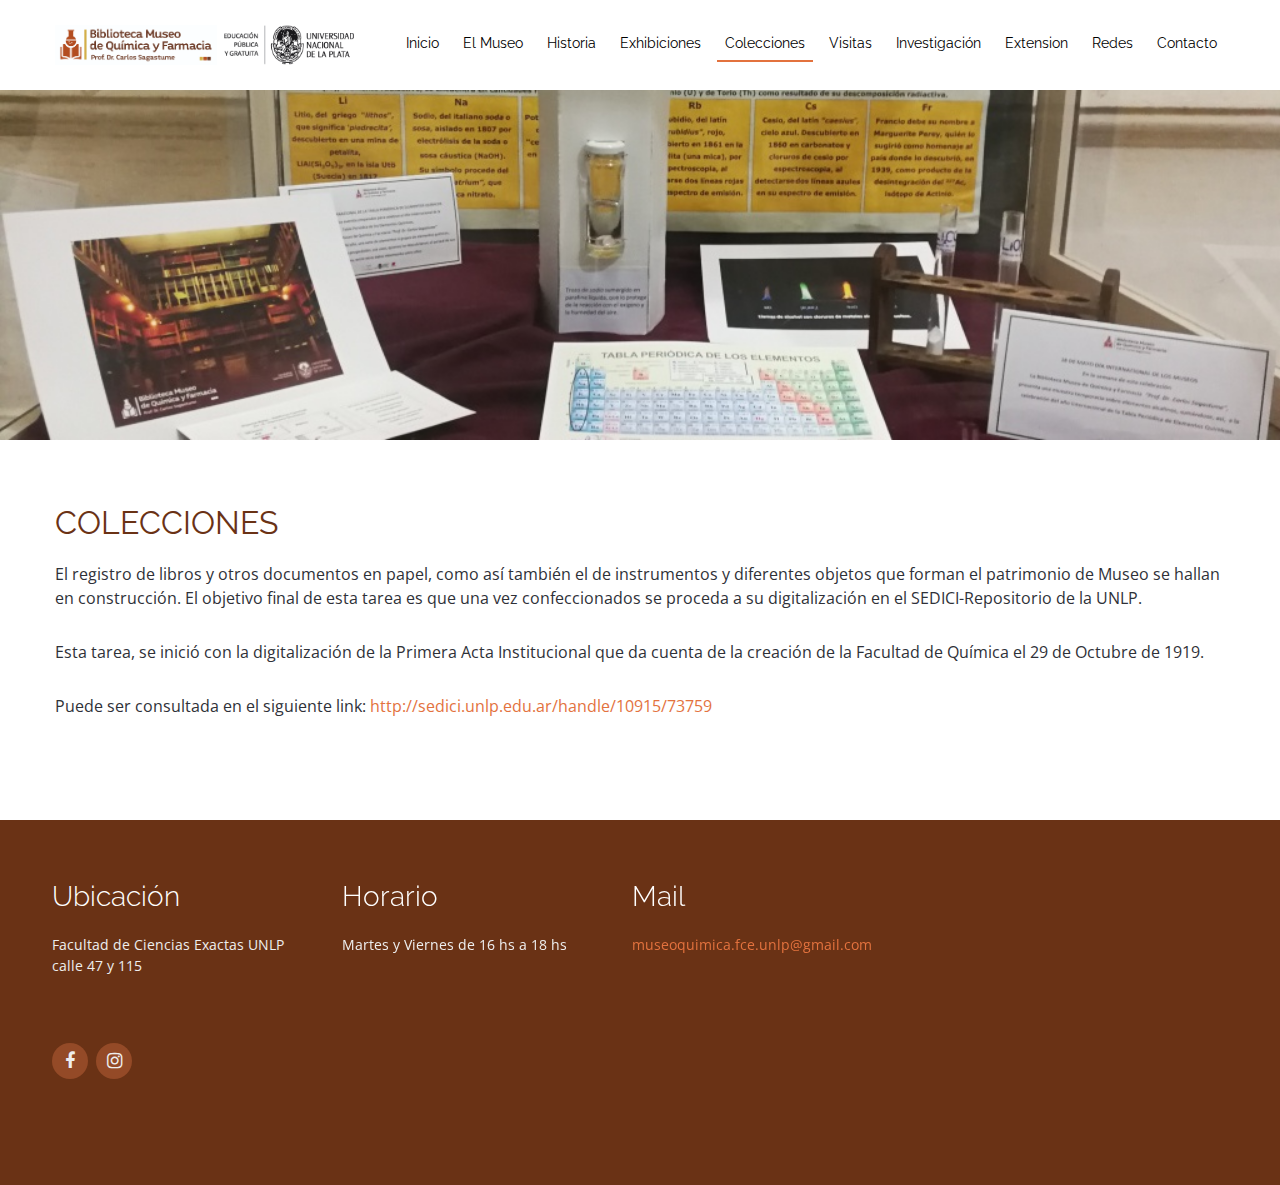
<file: colecciones.html>
<!DOCTYPE html>
<html lang="en">

<head>
  <meta charset="utf-8">
  <title>Museo</title>
  <meta content="width=device-width, initial-scale=1.0" name="viewport">
  <meta content="" name="keywords">
  <meta content="" name="description">

  <!-- Favicons -->
  <link href="img/unlp.png" rel="icon">
  <link href="img/unlp.png" rel="apple-touch-icon">

  <!-- Google Fonts -->
  <link href="https://fonts.googleapis.com/css?family=Open+Sans:300,300i,400,400i,700,700i|Raleway:300,400,500,700,800" rel="stylesheet">

  <!-- Bootstrap CSS File -->
  <link href="lib/bootstrap/css/bootstrap.min.css" rel="stylesheet">

  <!-- Libraries CSS Files -->
  <link href="lib/font-awesome/css/font-awesome.min.css" rel="stylesheet">
  <link href="lib/animate/animate.min.css" rel="stylesheet">
  <link href="lib/venobox/venobox.css" rel="stylesheet">
  <link href="lib/owlcarousel/assets/owl.carousel.min.css" rel="stylesheet">

  <!-- Main Stylesheet File -->
  <link href="css/style.css" rel="stylesheet">

  <!-- =======================================================
    Theme Name: TheEvent
    Theme URL: https://bootstrapmade.com/theevent-conference-event-bootstrap-template/
    Author: BootstrapMade.com
    License: https://bootstrapmade.com/license/
  ======================================================= -->
</head>

<body>

  <!--==========================
    Header
  ============================-->
  <header id="header">
    <div class="container">

      <div id="logo" class="pull-left">
        <!-- Uncomment below if you prefer to use a text logo -->
        <!-- <h1><a href="#main">C<span>o</span>nf</a></h1>-->
        <a href="index.html" class="scrollto"><img src="img/logom.jpg" alt="" title=""></a>
        <a href="index.html" class="scrollto"><img src="img/unlp.png" alt="" title=""></a>
      </div>

      <nav id="nav-menu-container">
        <ul class="nav-menu">
          <li><a href="index.html">Inicio</a></li>
          <li><a href="museo.html">El Museo</a></li>
          <li><a href="historia.html">Historia</a></li>
          <li><a href="exhibiciones.html">Exhibiciones</a></li>
          <li class="menu-active"><a href="colecciones.html">Colecciones</a></li>
          <li><a href="visitas.html">Visitas</a></li>
          <li><a href="investigacion.html">Investigación</a></li>
          <li><a href="extension.html">Extension</a></li>
          <li><a href="index.html#redes">Redes</a></li>
          <li><a href="index.html#contact">Contacto</a></li>
          <!-- <li class="buy-tickets"><a href="#buy-tickets">Buy Tickets</a></li> -->
        </ul>
      </nav><!-- #nav-menu-container -->
    </div>
  </header><!-- #header -->

  <!--==========================
    Intro Section
  ============================-->
  <div class="imgColecciones">
  </div>

  <main id="main">

    <section id="">
      <div class="container">
        <div class="textMuseum">
          <br>
          <h2>COLECCIONES</h2>
          <p>El registro de libros y otros documentos en papel, como así también el de instrumentos y diferentes objetos que forman el patrimonio de Museo se hallan en construcción. El objetivo final de esta tarea es que una vez confeccionados se
            proceda a su digitalización en el SEDICI-Repositorio de la UNLP.
          </p>
          <p>Esta tarea, se inició con la digitalización de la Primera Acta Institucional que da cuenta de la creación de la Facultad de Química el 29 de Octubre de 1919.</p>
          <p>Puede ser consultada en el siguiente link:
            <a href="http://sedici.unlp.edu.ar/handle/10915/73759" target="_blank">http://sedici.unlp.edu.ar/handle/10915/73759</a>
          </p>
        </div>
      </div>
    </section>
    <br>
    <br><br>



  </main>


  <!--==========================
    Footer
  ============================-->
  <footer id="footer">
    <div class="footer-top">
      <div class="container between">
        <div class="row">
          <div class="row contact-info">

            <div class="col-md-4">
              <div class="contact-address">
                <i class="ion-ios-location-outline"></i>
                <h3 class="Hcontacto">Ubicación</h3>
                <address>Facultad de Ciencias Exactas UNLP calle 47 y 115</address>
              </div>
            </div>

            <div class="col-md-4">
              <div class="contact-phone">
                <i class="ion-ios-telephone-outline"></i>
                <h3 class="Hcontacto">Horario</h3>
                <p>Martes y Viernes de 16 hs a 18 hs <br></p>
              </div>
            </div>

            <div class="col-md-4">
              <div class="contact-email">
                <i class="ion-ios-email-outline"></i>
                <h3 class="Hcontacto">Mail</h3>
                <p><a class="aMail" href="mailto:museoquimica.fce.unlp@gmail.com">museoquimica.fce.unlp@gmail.com</a></p>
              </div>
            </div>

          </div>
          <div class="social-links">
            <!-- <a href="#" class="twitter"><i class="fa fa-twitter"></i></a> -->
            <a target="_blank" href="https://www.facebook.com/museoquimicaexactasunlp" class="facebook"><i class="fa fa-facebook"></i></a>
            <a target="_blank" href="https://www.instagram.com/museodequimicayfarmacia/" class="instagram"><i class="fa fa-instagram"></i></a>
            <!-- <a href="#" class="youtube"><i class="fa fa-youtube"></i></a> -->
          </div>


        </div>
        <iframe
          src="https://www.google.com/maps/embed?pb=!1m18!1m12!1m3!1d3271.9717964729944!2d-57.946380184850476!3d-34.90715728038204!2m3!1f0!2f0!3f0!3m2!1i1024!2i768!4f13.1!3m3!1m2!1s0x95a2e73ec9a5dc0f%3A0xa2c1bd326dd4cd33!2sDepartamento%20de%20Qu%C3%ADmica!5e0!3m2!1ses-419!2sar!4v1598833171955!5m2!1ses-419!2sar"
          width="400" height="250" frameborder="0" style="border:0;" allowfullscreen="" aria-hidden="false" tabindex="0"></iframe>
      </div>

    </div>

    </div>

  </footer><!-- #footer -->

  <a href="#" class="back-to-top"><i class="fa fa-angle-up"></i></a>

  <!-- JavaScript Libraries -->
  <script src="lib/jquery/jquery.min.js"></script>
  <script src="lib/jquery/jquery-migrate.min.js"></script>
  <script src="lib/bootstrap/js/bootstrap.bundle.min.js"></script>
  <script src="lib/easing/easing.min.js"></script>
  <script src="lib/superfish/hoverIntent.js"></script>
  <script src="lib/superfish/superfish.min.js"></script>
  <script src="lib/wow/wow.min.js"></script>
  <script src="lib/venobox/venobox.min.js"></script>
  <script src="lib/owlcarousel/owl.carousel.min.js"></script>

  <!-- Contact Form JavaScript File -->
  <script src="contactform/contactform.js"></script>

  <!-- Template Main Javascript File -->
  <script src="js/main.js"></script>
</body>

</html>
</file>
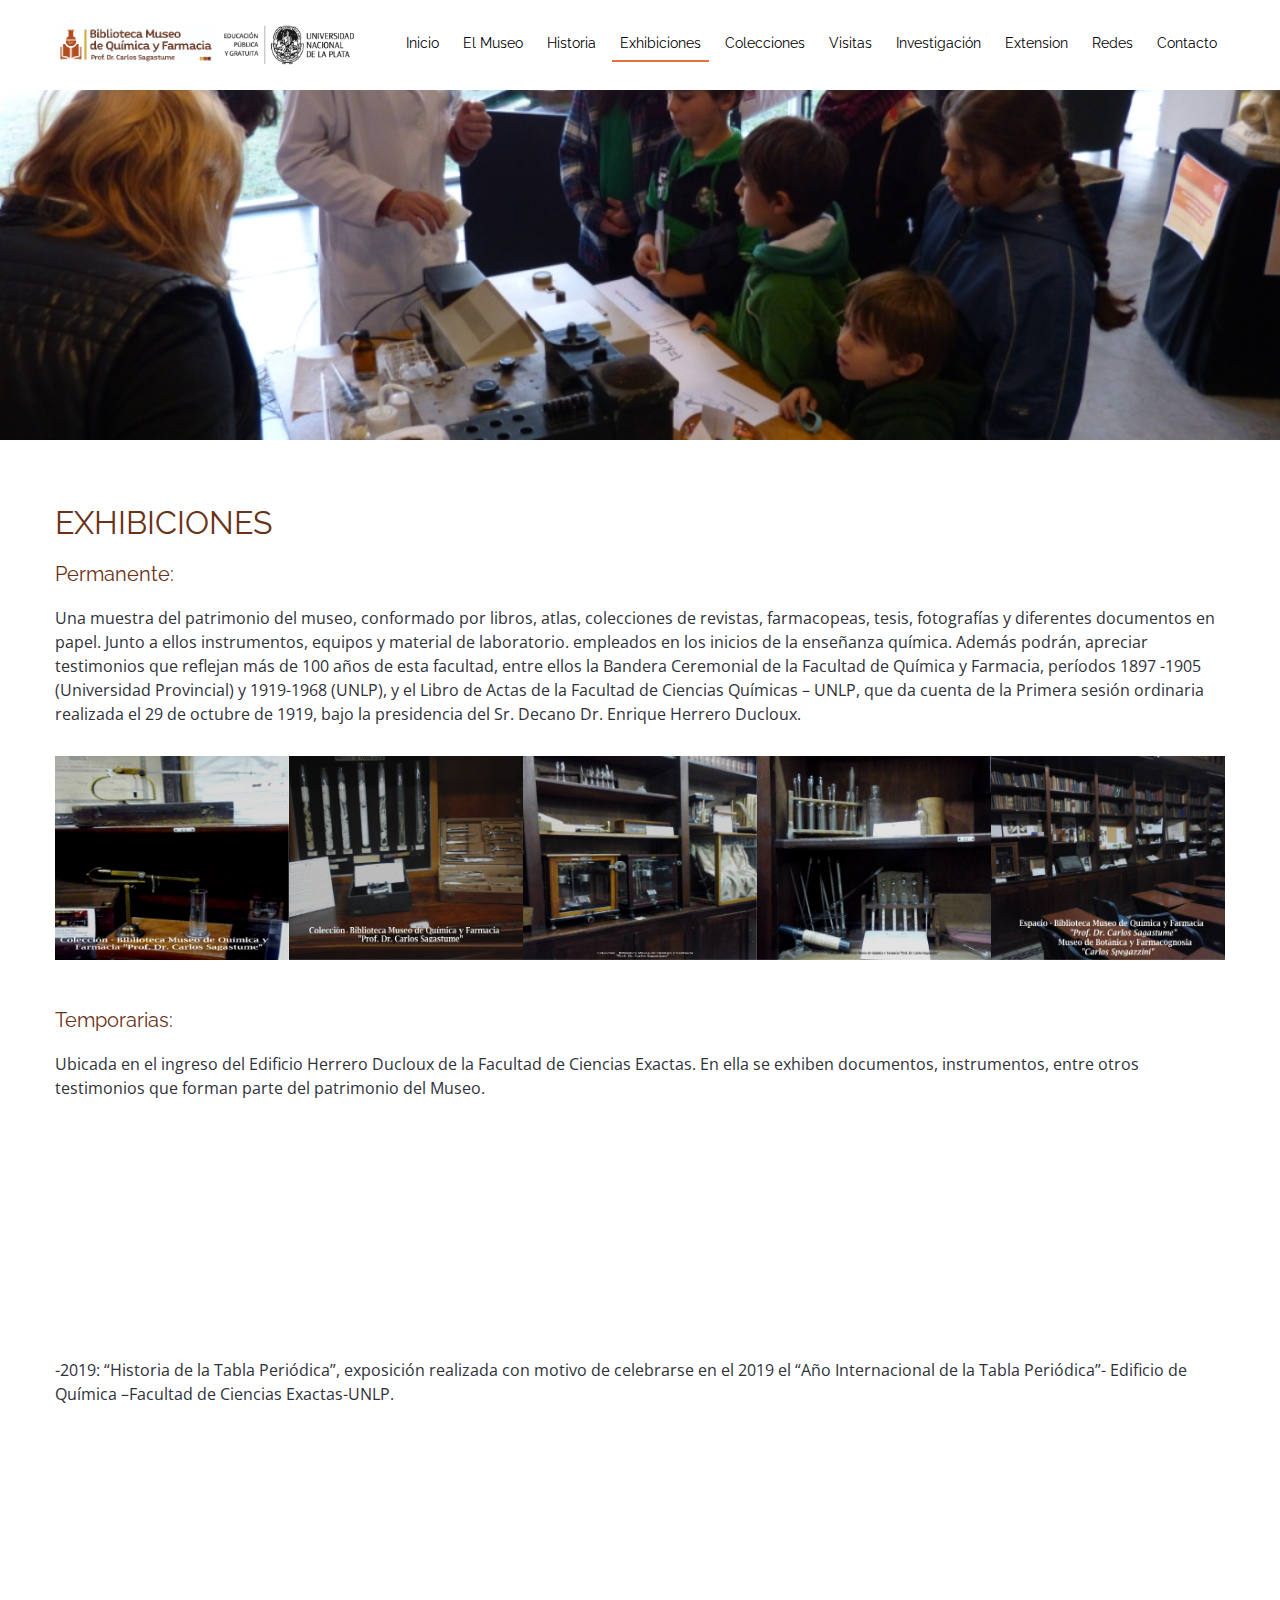
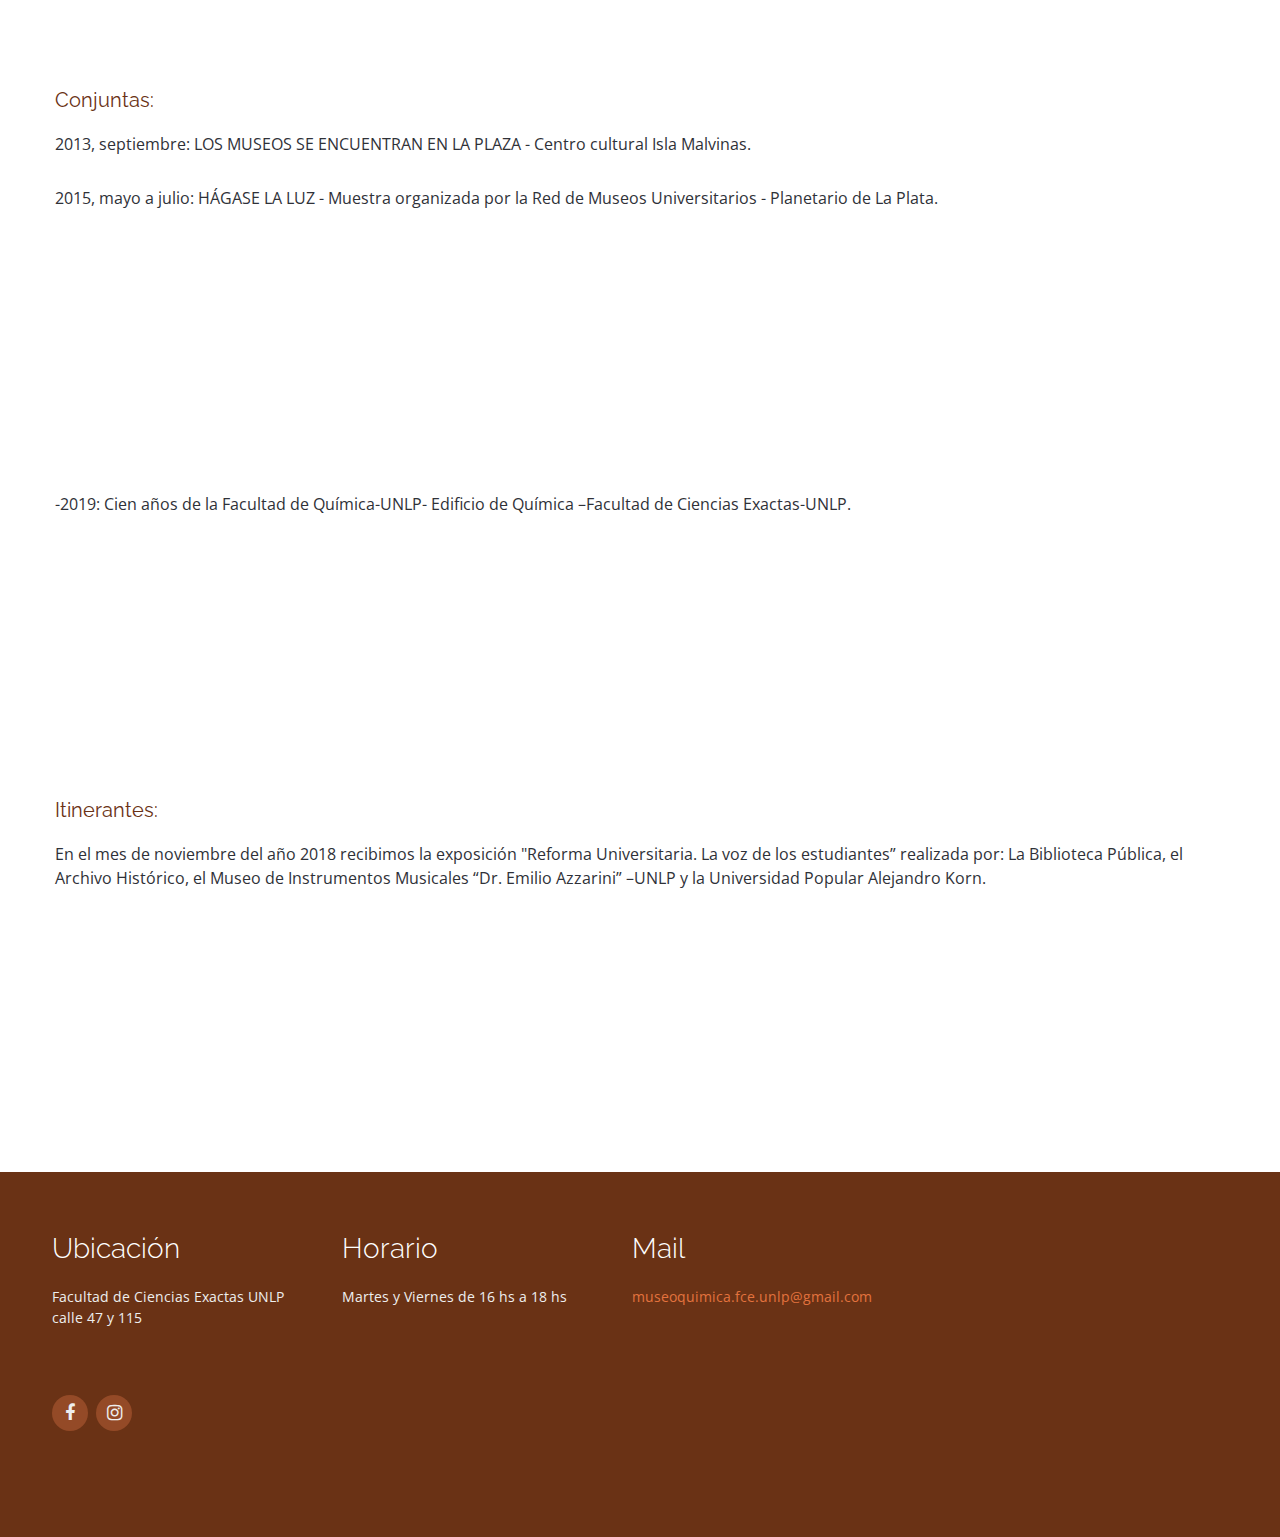
<file: exhibiciones.html>
<!DOCTYPE html>
<html lang="en">

<head>
  <meta charset="utf-8">
  <title>Museo</title>
  <meta content="width=device-width, initial-scale=1.0" name="viewport">
  <meta content="" name="keywords">
  <meta content="" name="description">

  <!-- Favicons -->
  <link href="img/unlp.png" rel="icon">
  <link href="img/unlp.png" rel="apple-touch-icon">

  <!-- Google Fonts -->
  <link href="https://fonts.googleapis.com/css?family=Open+Sans:300,300i,400,400i,700,700i|Raleway:300,400,500,700,800" rel="stylesheet">

  <!-- Bootstrap CSS File -->
  <link href="lib/bootstrap/css/bootstrap.min.css" rel="stylesheet">

  <!-- Libraries CSS Files -->
  <link href="lib/font-awesome/css/font-awesome.min.css" rel="stylesheet">
  <link href="lib/animate/animate.min.css" rel="stylesheet">
  <link href="lib/venobox/venobox.css" rel="stylesheet">
  <link href="lib/owlcarousel/assets/owl.carousel.min.css" rel="stylesheet">

  <!-- Main Stylesheet File -->
  <link href="css/style.css" rel="stylesheet">

  <!-- =======================================================
    Theme Name: TheEvent
    Theme URL: https://bootstrapmade.com/theevent-conference-event-bootstrap-template/
    Author: BootstrapMade.com
    License: https://bootstrapmade.com/license/
  ======================================================= -->
</head>

<body>

  <!--==========================
    Header
  ============================-->
  <header id="header">
    <div class="container">

      <div id="logo" class="pull-left">
        <!-- Uncomment below if you prefer to use a text logo -->
        <!-- <h1><a href="#main">C<span>o</span>nf</a></h1>-->
        <a href="index.html" class="scrollto"><img src="img/logom.jpg" alt="" title=""></a>
        <a href="index.html" class="scrollto"><img src="img/unlp.png" alt="" title=""></a>
      </div>

      <nav id="nav-menu-container">
        <ul class="nav-menu">
          <li><a href="index.html">Inicio</a></li>
          <li><a href="museo.html">El Museo</a></li>
          <li><a href="historia.html">Historia</a></li>
          <li class="menu-active"><a href="exhibiciones.html">Exhibiciones</a></li>
          <li><a href="colecciones.html">Colecciones</a></li>
          <li><a href="visitas.html">Visitas</a></li>
          <li><a href="investigacion.html">Investigación</a></li>
          <li><a href="extension.html">Extension</a></li>
          <li><a href="index.html#redes">Redes</a></li>
          <li><a href="index.html#contact">Contacto</a></li>
          <!-- <li class="buy-tickets"><a href="#buy-tickets">Buy Tickets</a></li> -->
        </ul>
      </nav><!-- #nav-menu-container -->
    </div>
  </header><!-- #header -->

  <!--==========================
    Intro Section
  ============================-->
  <div class="imgExi">
  </div>

  <main id="main">

    <section id="">
      <div class="container">
        <div class="textMuseum">
          <br>
          <h2>EXHIBICIONES</h2>
          <h5>Permanente:</h5>
          <p>Una muestra del patrimonio del museo, conformado por libros, atlas, colecciones de
            revistas, farmacopeas, tesis, fotografías y diferentes documentos en papel. Junto a
            ellos instrumentos, equipos y material de laboratorio. empleados en los inicios de la
            enseñanza química.
            Además podrán, apreciar testimonios que reflejan más de 100 años de esta facultad,
            entre ellos la Bandera Ceremonial de la Facultad de Química y Farmacia, períodos
            1897 -1905 (Universidad Provincial) y 1919-1968 (UNLP), y el Libro de Actas de la
            Facultad de Ciencias Químicas – UNLP, que da cuenta de la Primera sesión ordinaria
            realizada el 29 de octubre de 1919, bajo la presidencia del Sr. Decano Dr. Enrique
            Herrero Ducloux.
          </p>
          <section class="wow fadeInUp gallery">
            <div class="owl-carousel gallery-carousel">
              <img class="imgC" src="img/exi/sala permanente 1.jpg" alt="">
              <img class="imgC" src="img/exi/Sala permanente 2.jpg" alt="">
              <img class="imgC" src="img/exi/sala permanente 3.jpg" alt="">
              <img class="imgC" src="img/exi/sala permanente 4.jpg" alt="">
              <img class="imgC" src="img/exi/sala permanente 5.jpg" alt="">
              <img class="imgC" src="img/exi/sala permanente 6.jpg" alt="">
              <img class="imgC" src="img/exi/sala permanente 7.jpg" alt="">
              <img class="imgC" src="img/exi/sala permanente 8.jpg" alt="">
            </div>
          </section>
          <br>
          <br>
          <h5>Temporarias:</h5>
          <p>Ubicada en el ingreso del Edificio Herrero Ducloux de la Facultad de Ciencias Exactas. En ella se exhiben documentos, instrumentos, entre otros testimonios que forman parte del patrimonio del Museo.</p>
          <section class="wow fadeInUp gallery">
            <div class="owl-carousel gallery-carousel">
              <img class="imgC" src="img/exiTemp/exi1.jpg" alt="">
              <img class="imgC" src="img/exiTemp/exi2.jpg" alt="">
              <img class="imgC" src="img/exiTemp/exi3.jpg" alt="">
              <img class="imgC" src="img/exiTemp/exi4.jpg" alt="">
              <img class="imgC" src="img/exiTemp/exi5.jpg" alt="">
              <img class="imgC" src="img/exiTemp/exi6.jpg" alt="">
              <img class="imgC" src="img/exiTemp/exi7.jpg" alt="">
              <img class="imgC" src="img/exiTemp/exi8.jpg" alt="">
              <img class="imgC" src="img/exiTemp/exi9.jpg" alt="">
            </div>
          </section>
          <br>
          <p>-2019: “Historia de la Tabla Periódica”, exposición realizada con motivo de celebrarse
            en el 2019 el “Año Internacional de la Tabla Periódica”- Edificio de Química –Facultad
            de Ciencias Exactas-UNLP.</p>
          <section class="wow fadeInUp gallery">
            <div class="owl-carousel gallery-carousel">
              <img class="imgC" src="img/exiTablas/Tabla 1.jpg" alt="">
              <img class="imgC" src="img/exiTablas/Tabla 2.jpg" alt="">
              <img class="imgC" src="img/exiTablas/Tabla 3.jpg" alt="">
              <img class="imgC" src="img/exiTablas/Tabla 4.jpg" alt="">
              <img class="imgC" src="img/exiTablas/Tabla 5.jpg" alt="">
            </div>
          </section>
          <br>
          <br>
          <h5>Conjuntas:</h5>
          <p>2013, septiembre: LOS MUSEOS SE ENCUENTRAN EN LA PLAZA - Centro cultural
            Isla Malvinas.
          </p>
          <p>2015, mayo a julio: HÁGASE LA LUZ - Muestra organizada por la Red de Museos
            Universitarios - Planetario de La Plata.</p>
          <section class="wow fadeInUp gallery">
            <div class="owl-carousel gallery-carousel">
              <img class="imgC" src="img/exiConj/conj1.jpg" alt="">
              <img class="imgC" src="img/exiConj/conj2.jpg" alt="">
              <img class="imgC" src="img/exiConj/conj3.jpg" alt="">
              <img class="imgC" src="img/exiConj/conj4.jpg" alt="">
              <img class="imgC" src="img/exiConj/conj5.jpg" alt="">
              <img class="imgC" src="img/exiConj/conj6.jpg" alt="">
            </div>
          </section>
          <br>
          <br>
          <p>-2019: Cien años de la Facultad de Química-UNLP- Edificio de Química –Facultad de
            Ciencias Exactas-UNLP.</p>
          <section class="wow fadeInUp gallery">
            <div class="owl-carousel gallery-carousel">
              <img class="imgC" src="img/exiCien/100 años-1.jpg" alt="">
              <img class="imgC" src="img/exiCien/100 años-2.jpeg" alt="">
              <img class="imgC" src="img/exiCien/100 años-3.JPG" alt="">
            </div>
          </section>
          <br>
          <br>
          <h5>Itinerantes:</h5>
          <p>En el mes de noviembre del año 2018 recibimos la exposición "Reforma Universitaria. La voz de los estudiantes” realizada por: La Biblioteca Pública, el Archivo Histórico, el Museo de Instrumentos Musicales “Dr. Emilio Azzarini” –UNLP y
            la Universidad Popular Alejandro Korn.</p>
          <section class="wow fadeInUp gallery">
            <div class="owl-carousel gallery-carousel">
              <img class="imgC" src="img/exiInt/int1.jpg" alt="">
              <img class="imgC" src="img/exiInt/int2.jpg" alt="">
              <img class="imgC" src="img/exiInt/int3.jpg" alt="">
            </div>
          </section>
          <br>
          <br>

        </div>
      </div>
    </section>



  </main>


  <!--==========================
    Footer
  ============================-->
  <footer id="footer">
    <div class="footer-top">
      <div class="container between">
        <div class="row">
          <div class="row contact-info">

            <div class="col-md-4">
              <div class="contact-address">
                <i class="ion-ios-location-outline"></i>
                <h3 class="Hcontacto">Ubicación</h3>
                <address>Facultad de Ciencias Exactas UNLP calle 47 y 115</address>
              </div>
            </div>

            <div class="col-md-4">
              <div class="contact-phone">
                <i class="ion-ios-telephone-outline"></i>
                <h3 class="Hcontacto">Horario</h3>
                <p>Martes y Viernes de 16 hs a 18 hs <br></p>
              </div>
            </div>

            <div class="col-md-4">
              <div class="contact-email">
                <i class="ion-ios-email-outline"></i>
                <h3 class="Hcontacto">Mail</h3>
                <p><a class="aMail" href="mailto:museoquimica.fce.unlp@gmail.com">museoquimica.fce.unlp@gmail.com</a></p>
              </div>
            </div>

          </div>
          <div class="social-links">
            <!-- <a href="#" class="twitter"><i class="fa fa-twitter"></i></a> -->
            <a target="_blank" href="https://www.facebook.com/museoquimicaexactasunlp" class="facebook"><i class="fa fa-facebook"></i></a>
            <a target="_blank" href="https://www.instagram.com/museodequimicayfarmacia/" class="instagram"><i class="fa fa-instagram"></i></a>
            <!-- <a href="#" class="youtube"><i class="fa fa-youtube"></i></a> -->
          </div>

        </div>
        <iframe
          src="https://www.google.com/maps/embed?pb=!1m18!1m12!1m3!1d3271.9717964729944!2d-57.946380184850476!3d-34.90715728038204!2m3!1f0!2f0!3f0!3m2!1i1024!2i768!4f13.1!3m3!1m2!1s0x95a2e73ec9a5dc0f%3A0xa2c1bd326dd4cd33!2sDepartamento%20de%20Qu%C3%ADmica!5e0!3m2!1ses-419!2sar!4v1598833171955!5m2!1ses-419!2sar"
          width="400" height="250" frameborder="0" style="border:0;" allowfullscreen="" aria-hidden="false" tabindex="0"></iframe>
      </div>

    </div>

    </div>

  </footer><!-- #footer -->

  <a href="#" class="back-to-top"><i class="fa fa-angle-up"></i></a>

  <!-- JavaScript Libraries -->
  <script src="lib/jquery/jquery.min.js"></script>
  <script src="lib/jquery/jquery-migrate.min.js"></script>
  <script src="lib/bootstrap/js/bootstrap.bundle.min.js"></script>
  <script src="lib/easing/easing.min.js"></script>
  <script src="lib/superfish/hoverIntent.js"></script>
  <script src="lib/superfish/superfish.min.js"></script>
  <script src="lib/wow/wow.min.js"></script>
  <script src="lib/venobox/venobox.min.js"></script>
  <script src="lib/owlcarousel/owl.carousel.min.js"></script>

  <!-- Contact Form JavaScript File -->
  <script src="contactform/contactform.js"></script>

  <!-- Template Main Javascript File -->
  <script src="js/main.js"></script>
</body>

</html>
</file>
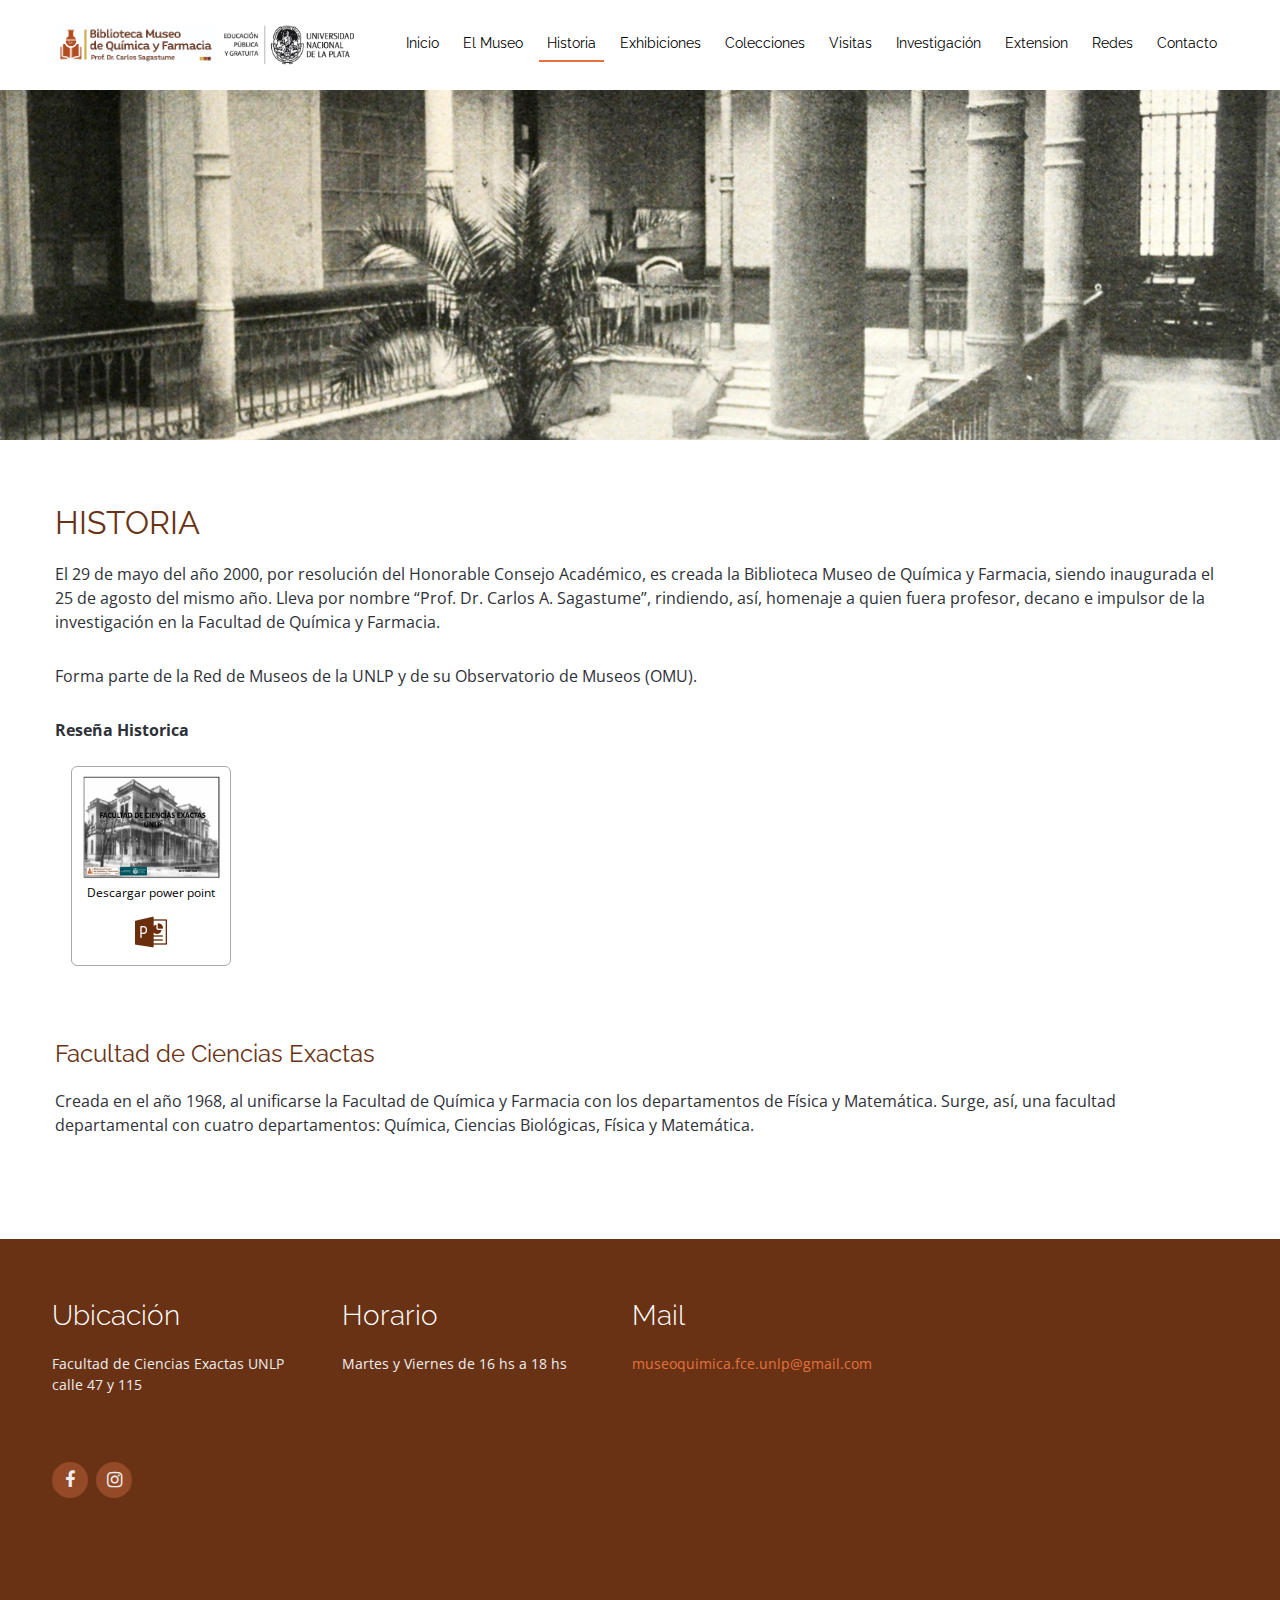
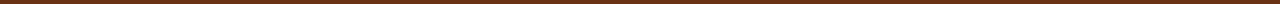
<file: historia.html>
<!DOCTYPE html>
<html lang="en">

<head>
  <meta charset="utf-8">
  <title>Museo</title>
  <meta content="width=device-width, initial-scale=1.0" name="viewport">
  <meta content="" name="keywords">
  <meta content="" name="description">

  <!-- Favicons -->
  <link href="img/unlp.png" rel="icon">
  <link href="img/unlp.png" rel="apple-touch-icon">

  <!-- Google Fonts -->
  <link href="https://fonts.googleapis.com/css?family=Open+Sans:300,300i,400,400i,700,700i|Raleway:300,400,500,700,800" rel="stylesheet">

  <!-- Bootstrap CSS File -->
  <link href="lib/bootstrap/css/bootstrap.min.css" rel="stylesheet">

  <!-- Libraries CSS Files -->
  <link href="lib/font-awesome/css/font-awesome.min.css" rel="stylesheet">
  <link href="lib/animate/animate.min.css" rel="stylesheet">
  <link href="lib/venobox/venobox.css" rel="stylesheet">
  <link href="lib/owlcarousel/assets/owl.carousel.min.css" rel="stylesheet">

  <!-- Main Stylesheet File -->
  <link href="css/style.css" rel="stylesheet">

  <!-- =======================================================
    Theme Name: TheEvent
    Theme URL: https://bootstrapmade.com/theevent-conference-event-bootstrap-template/
    Author: BootstrapMade.com
    License: https://bootstrapmade.com/license/
  ======================================================= -->
</head>

<body>

  <!--==========================
    Header
  ============================-->
  <header id="header">
    <div class="container">

      <div id="logo" class="pull-left">
        <!-- Uncomment below if you prefer to use a text logo -->
        <!-- <h1><a href="#main">C<span>o</span>nf</a></h1>-->
        <a href="index.html" class="scrollto"><img src="img/logom.jpg" alt="" title=""></a>
        <a href="index.html" class="scrollto"><img src="img/unlp.png" alt="" title=""></a>
      </div>

      <nav id="nav-menu-container">
        <ul class="nav-menu">
          <li><a href="index.html">Inicio</a></li>
          <li><a href="museo.html">El Museo</a></li>
          <li class="menu-active"><a href="historia.html">Historia</a></li>
          <li><a href="exhibiciones.html">Exhibiciones</a></li>
          <li><a href="colecciones.html">Colecciones</a></li>
          <li><a href="visitas.html">Visitas</a></li>
          <li><a href="investigacion.html">Investigación</a></li>
          <li><a href="extension.html">Extension</a></li>
          <li><a href="index.html#redes">Redes</a></li>
          <li><a href="index.html#contact">Contacto</a></li>
          <!-- <li class="buy-tickets"><a href="#buy-tickets">Buy Tickets</a></li> -->
        </ul>
      </nav><!-- #nav-menu-container -->
    </div>
  </header><!-- #header -->

  <!--==========================
    Intro Section
  ============================-->
  <!-- <section id="intro">
    <div class="intro-container wow fadeIn">
      <h1 class="mb-4 pb-0">HISTORIA</h1>
    </div>
  </section> -->
  <div class="imgHistoy">
  </div>
  <main id="main">

    <section id="">
      <div class="container">
        <div class="textHistory">
          <br>
          <h2>HISTORIA</h2>
          <!-- <a href="pdf/Historia.pptx" target="_blank" download="Historia.pptx">
            <div class="divPlanilla">
              <img class="imgPlanilla" src="img/HistoriaPower.png" alt="">
              <p class="pPlanilla">Descargar power point</p>
            </div>
          </a> -->
          <p>El 29 de mayo del año 2000, por resolución del Honorable Consejo Académico, es creada la Biblioteca Museo de Química y Farmacia, siendo inaugurada el 25 de agosto del mismo año. Lleva por nombre “Prof. Dr. Carlos A. Sagastume”,
            rindiendo, así, homenaje a quien fuera profesor, decano e impulsor de la investigación en la Facultad de Química y Farmacia.</p>
          <p>Forma parte de la Red de Museos de la UNLP y de su Observatorio de Museos (OMU).</p>
          <b>Reseña Historica</b>
          <br>
          <br>
          <a href="pdf/Historia.pptx" target="_blank" download="Historia.pptx">
            <div class="divPlanillaPower">
              <img class="imgPlanilla" src="img/HistoriaPower.png" alt="">
              <p class="pPlanilla">Descargar power point</p>
              <img class="imgPower" src="img/microsoft-powerpoint.png" alt="">
            </div>
          </a>
          <br>
          <br>
          <h4>Facultad de Ciencias Exactas</h4>
          <p>Creada en el año 1968, al unificarse la Facultad de Química y Farmacia con los departamentos de Física y Matemática.
            Surge, así, una facultad departamental con cuatro departamentos: Química, Ciencias Biológicas, Física y Matemática.</p>
        </div>
      </div>
    </section>
    <br>
    <br>
    <br>


  </main>


  <!--==========================
    Footer
  ============================-->
  <footer id="footer">
    <div class="footer-top">
      <div class="container between">
        <div class="row">
          <div class="row contact-info">

            <div class="col-md-4">
              <div class="contact-address">
                <i class="ion-ios-location-outline"></i>
                <h3 class="Hcontacto">Ubicación</h3>
                <address>Facultad de Ciencias Exactas UNLP calle 47 y 115</address>
              </div>
            </div>

            <div class="col-md-4">
              <div class="contact-phone">
                <i class="ion-ios-telephone-outline"></i>
                <h3 class="Hcontacto">Horario</h3>
                <p>Martes y Viernes de 16 hs a 18 hs <br></p>
              </div>
            </div>

            <div class="col-md-4">
              <div class="contact-email">
                <i class="ion-ios-email-outline"></i>
                <h3 class="Hcontacto">Mail</h3>
                <p><a class="aMail" href="mailto:museoquimica.fce.unlp@gmail.com">museoquimica.fce.unlp@gmail.com</a></p>
              </div>
            </div>

          </div>
          <div class="social-links">
            <!-- <a href="#" class="twitter"><i class="fa fa-twitter"></i></a> -->
            <a target="_blank" href="https://www.facebook.com/museoquimicaexactasunlp" class="facebook"><i class="fa fa-facebook"></i></a>
            <a target="_blank" href="https://www.instagram.com/museodequimicayfarmacia/" class="instagram"><i class="fa fa-instagram"></i></a>
            <!-- <a href="#" class="youtube"><i class="fa fa-youtube"></i></a> -->
          </div>


        </div>
        <iframe
          src="https://www.google.com/maps/embed?pb=!1m18!1m12!1m3!1d3271.9717964729944!2d-57.946380184850476!3d-34.90715728038204!2m3!1f0!2f0!3f0!3m2!1i1024!2i768!4f13.1!3m3!1m2!1s0x95a2e73ec9a5dc0f%3A0xa2c1bd326dd4cd33!2sDepartamento%20de%20Qu%C3%ADmica!5e0!3m2!1ses-419!2sar!4v1598833171955!5m2!1ses-419!2sar"
          width="400" height="250" frameborder="0" style="border:0;" allowfullscreen="" aria-hidden="false" tabindex="0"></iframe>
      </div>

    </div>

    </div>

  </footer><!-- #footer -->

  <a href="#" class="back-to-top"><i class="fa fa-angle-up"></i></a>

  <!-- JavaScript Libraries -->
  <script src="lib/jquery/jquery.min.js"></script>
  <script src="lib/jquery/jquery-migrate.min.js"></script>
  <script src="lib/bootstrap/js/bootstrap.bundle.min.js"></script>
  <script src="lib/easing/easing.min.js"></script>
  <script src="lib/superfish/hoverIntent.js"></script>
  <script src="lib/superfish/superfish.min.js"></script>
  <script src="lib/wow/wow.min.js"></script>
  <script src="lib/venobox/venobox.min.js"></script>
  <script src="lib/owlcarousel/owl.carousel.min.js"></script>

  <!-- Contact Form JavaScript File -->
  <script src="contactform/contactform.js"></script>

  <!-- Template Main Javascript File -->
  <script src="js/main.js"></script>
</body>

</html>
</file>
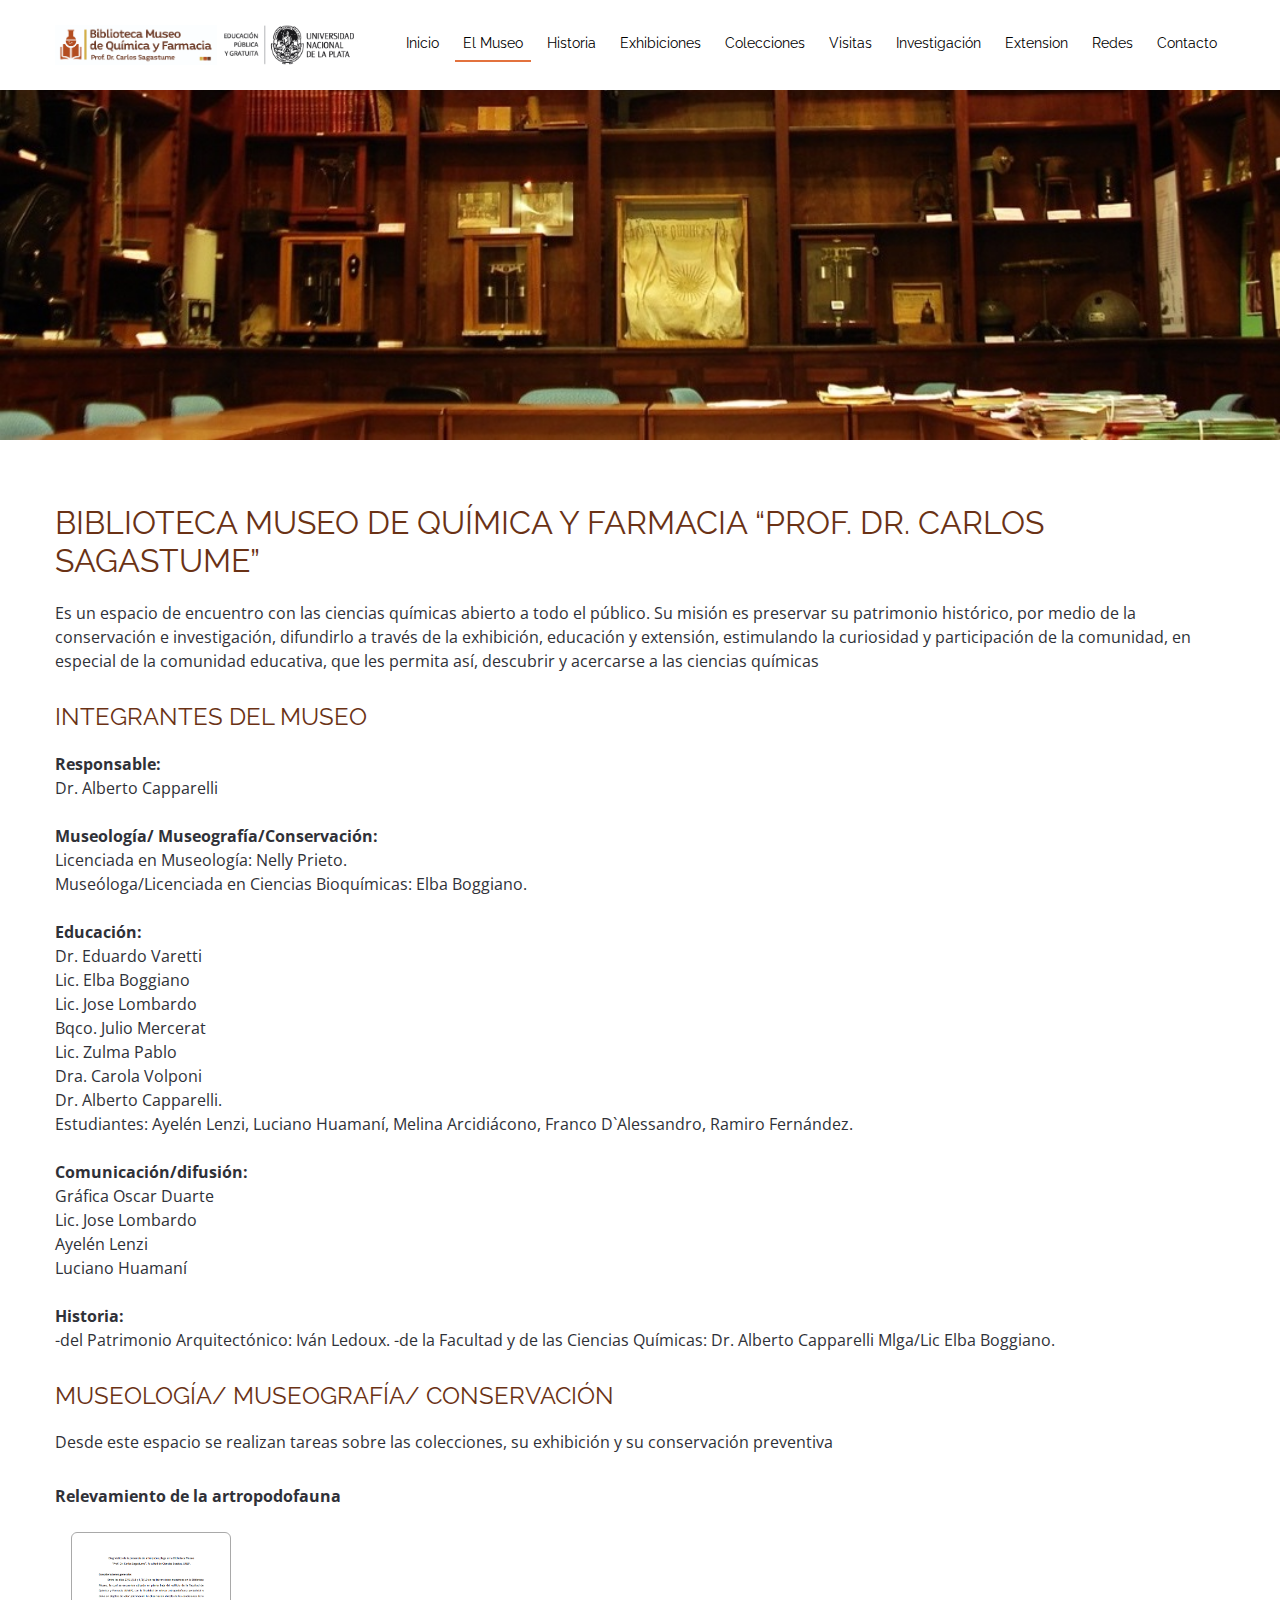
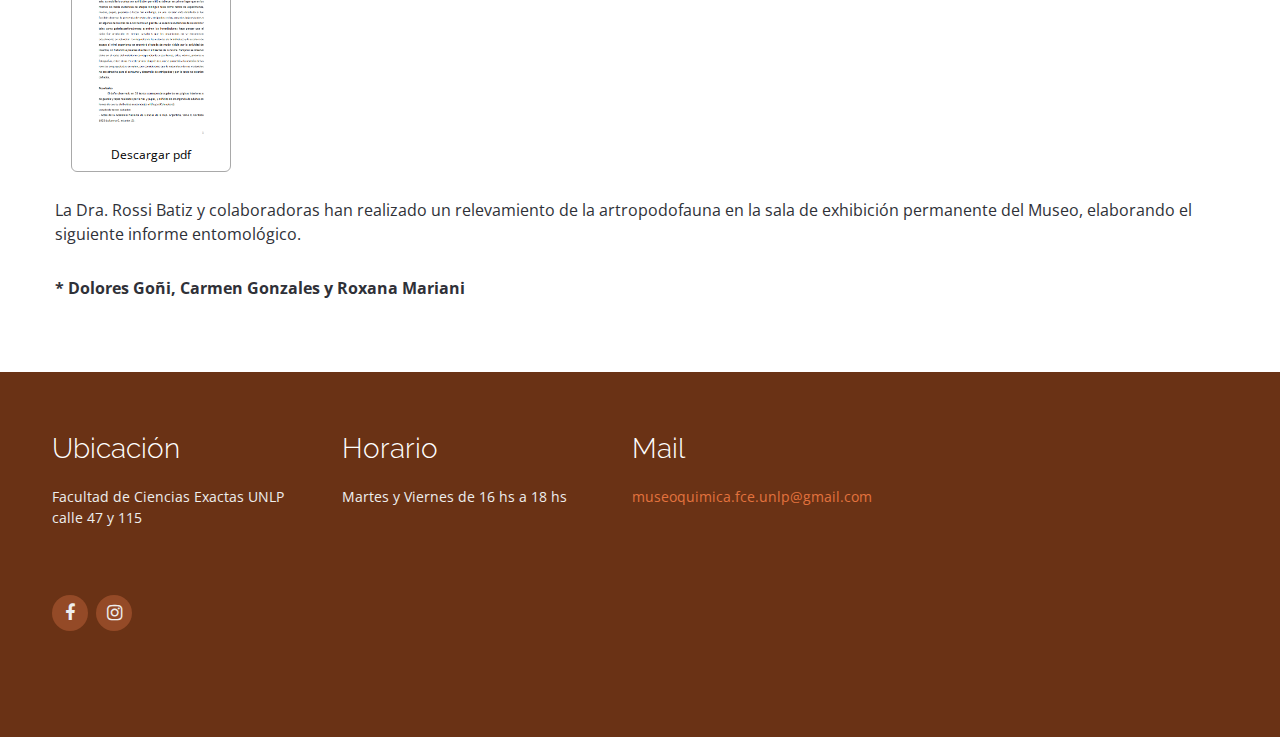
<file: museo.html>
<!DOCTYPE html>
<html lang="en">

<head>
  <meta charset="utf-8">
  <title>Museo</title>
  <meta content="width=device-width, initial-scale=1.0" name="viewport">
  <meta content="" name="keywords">
  <meta content="" name="description">

  <!-- Favicons -->
  <link href="img/unlp.png" rel="icon">
  <link href="img/unlp.png" rel="apple-touch-icon">

  <!-- Google Fonts -->
  <link href="https://fonts.googleapis.com/css?family=Open+Sans:300,300i,400,400i,700,700i|Raleway:300,400,500,700,800" rel="stylesheet">

  <!-- Bootstrap CSS File -->
  <link href="lib/bootstrap/css/bootstrap.min.css" rel="stylesheet">

  <!-- Libraries CSS Files -->
  <link href="lib/font-awesome/css/font-awesome.min.css" rel="stylesheet">
  <link href="lib/animate/animate.min.css" rel="stylesheet">
  <link href="lib/venobox/venobox.css" rel="stylesheet">
  <link href="lib/owlcarousel/assets/owl.carousel.min.css" rel="stylesheet">

  <!-- Main Stylesheet File -->
  <link href="css/style.css" rel="stylesheet">

  <!-- =======================================================
    Theme Name: TheEvent
    Theme URL: https://bootstrapmade.com/theevent-conference-event-bootstrap-template/
    Author: BootstrapMade.com
    License: https://bootstrapmade.com/license/
  ======================================================= -->
</head>

<body>

  <!--==========================
    Header
  ============================-->
  <header id="header">
    <div class="container">

      <div id="logo" class="pull-left">
        <!-- Uncomment below if you prefer to use a text logo -->
        <!-- <h1><a href="#main">C<span>o</span>nf</a></h1>-->
        <a href="index.html" class="scrollto"><img src="img/logom.jpg" alt="" title=""></a>
        <a href="index.html" class="scrollto"><img src="img/unlp.png" alt="" title=""></a>
      </div>

      <nav id="nav-menu-container">
        <ul class="nav-menu">
          <li><a href="index.html">Inicio</a></li>
          <li class="menu-active"><a href="museo.html">El Museo</a></li>
          <li><a href="historia.html">Historia</a></li>
          <li><a href="exhibiciones.html">Exhibiciones</a></li>
          <li><a href="colecciones.html">Colecciones</a></li>
          <li><a href="visitas.html">Visitas</a></li>
          <li><a href="investigacion.html">Investigación</a></li>
          <li><a href="extension.html">Extension</a></li>
          <li><a href="index.html#redes">Redes</a></li>
          <li><a href="index.html#contact">Contacto</a></li>
          <!-- <li class="buy-tickets"><a href="#buy-tickets">Buy Tickets</a></li> -->
        </ul>
      </nav><!-- #nav-menu-container -->
    </div>
  </header><!-- #header -->

  <!--==========================
    Intro Section
  ============================-->
  <div class="imgMuseum">
  </div>

  <main id="main">

    <section id="">
      <div class="container">
        <div class="textMuseum">
          <br>
          <h2>BIBLIOTECA MUSEO DE QUÍMICA Y FARMACIA “PROF. DR. CARLOS SAGASTUME”</h2>
          <p>Es un espacio de encuentro con las ciencias químicas abierto a todo el público.
            Su misión es preservar su patrimonio histórico, por medio de la conservación e investigación, difundirlo a través de la exhibición, educación y extensión, estimulando la curiosidad y participación de la comunidad, en especial de la
            comunidad educativa, que les permita así, descubrir y acercarse a las ciencias químicas
          </p>
          <h4>INTEGRANTES DEL MUSEO</h4>
          <p>
            <b>Responsable:</b><br>
            Dr. Alberto Capparelli<br>
            <br>
            <b>Museología/ Museografía/Conservación:</b><br>
            Licenciada en Museología: Nelly Prieto.<br>
            Museóloga/Licenciada en Ciencias Bioquímicas: Elba Boggiano.<br>
            <br>
            <b>Educación:</b> <br>
            Dr. Eduardo Varetti<br>
            Lic. Elba Boggiano <br>
            Lic. Jose Lombardo <br>
            Bqco. Julio Mercerat <br>
            Lic. Zulma Pablo <br>
            Dra. Carola Volponi <br>
            Dr. Alberto Capparelli. <br>
            Estudiantes: Ayelén Lenzi, Luciano Huamaní, Melina Arcidiácono, Franco D`Alessandro, Ramiro Fernández. <br>
            <br>
            <b>Comunicación/difusión:</b> <br>
            Gráfica Oscar Duarte <br>
            Lic. Jose Lombardo <br>
            Ayelén Lenzi <br>
            Luciano Huamaní <br>
            <br>
            <b>Historia:</b>
            <br>
            -del Patrimonio Arquitectónico: Iván Ledoux.
            -de la Facultad y de las Ciencias Químicas: Dr. Alberto Capparelli
            Mlga/Lic Elba Boggiano.
          </p>
          <h4>MUSEOLOGÍA/
            MUSEOGRAFÍA/
            CONSERVACIÓN</h4>
          <p>Desde este espacio se realizan tareas sobre las colecciones, su exhibición y su conservación preventiva </p>
          <b> Relevamiento de la artropodofauna</b>
          <br>
          <br>
          <a href="pdf/Diagnóstico de la presencia de artrópodos plaga en la Biblioteca Museo.pdf" target="_blank" download="Diagnóstico de la presencia de artrópodos plaga en la Biblioteca Museo.pdf">
            <div class="divPlanilla">
              <img class="imgPlanilla" src="img/artropodos.png" alt="">
              <p class="pPlanilla">Descargar pdf</p>
            </div>
          </a>
          <p>La Dra. Rossi Batiz y colaboradoras han realizado un relevamiento de la artropodofauna en la sala de exhibición permanente del Museo, elaborando el siguiente informe entomológico.</p>
          <b>* Dolores Goñi, Carmen Gonzales y Roxana Mariani</b>
        </div>
      </div>
    </section>

    <br>
    <br>
    <br>
  </main>


  <!--==========================
    Footer
  ============================-->
  <footer id="footer">
    <div class="footer-top">
      <div class="container between">
        <div class="row">
          <div class="row contact-info">

            <div class="col-md-4">
              <div class="contact-address">
                <i class="ion-ios-location-outline"></i>
                <h3 class="Hcontacto">Ubicación</h3>
                <address>Facultad de Ciencias Exactas UNLP calle 47 y 115</address>
              </div>
            </div>

            <div class="col-md-4">
              <div class="contact-phone">
                <i class="ion-ios-telephone-outline"></i>
                <h3 class="Hcontacto">Horario</h3>
                <p>Martes y Viernes de 16 hs a 18 hs <br></p>
              </div>
            </div>

            <div class="col-md-4">
              <div class="contact-email">
                <i class="ion-ios-email-outline"></i>
                <h3 class="Hcontacto">Mail</h3>
                <p><a class="aMail" href="mailto:museoquimica.fce.unlp@gmail.com">museoquimica.fce.unlp@gmail.com</a></p>
              </div>
            </div>

          </div>
          <div class="social-links">
            <!-- <a href="#" class="twitter"><i class="fa fa-twitter"></i></a> -->
            <a target="_blank" href="https://www.facebook.com/museoquimicaexactasunlp" class="facebook"><i class="fa fa-facebook"></i></a>
            <a target="_blank" href="https://www.instagram.com/museodequimicayfarmacia/" class="instagram"><i class="fa fa-instagram"></i></a>
            <!-- <a href="#" class="youtube"><i class="fa fa-youtube"></i></a> -->
          </div>


        </div>
        <iframe
          src="https://www.google.com/maps/embed?pb=!1m18!1m12!1m3!1d3271.9717964729944!2d-57.946380184850476!3d-34.90715728038204!2m3!1f0!2f0!3f0!3m2!1i1024!2i768!4f13.1!3m3!1m2!1s0x95a2e73ec9a5dc0f%3A0xa2c1bd326dd4cd33!2sDepartamento%20de%20Qu%C3%ADmica!5e0!3m2!1ses-419!2sar!4v1598833171955!5m2!1ses-419!2sar"
          width="400" height="250" frameborder="0" style="border:0;" allowfullscreen="" aria-hidden="false" tabindex="0"></iframe>
      </div>

    </div>

    </div>

  </footer><!-- #footer -->

  <a href="#" class="back-to-top"><i class="fa fa-angle-up"></i></a>

  <!-- JavaScript Libraries -->
  <script src="lib/jquery/jquery.min.js"></script>
  <script src="lib/jquery/jquery-migrate.min.js"></script>
  <script src="lib/bootstrap/js/bootstrap.bundle.min.js"></script>
  <script src="lib/easing/easing.min.js"></script>
  <script src="lib/superfish/hoverIntent.js"></script>
  <script src="lib/superfish/superfish.min.js"></script>
  <script src="lib/wow/wow.min.js"></script>
  <script src="lib/venobox/venobox.min.js"></script>
  <script src="lib/owlcarousel/owl.carousel.min.js"></script>

  <!-- Contact Form JavaScript File -->
  <script src="contactform/contactform.js"></script>

  <!-- Template Main Javascript File -->
  <script src="js/main.js"></script>
</body>

</html>
</file>
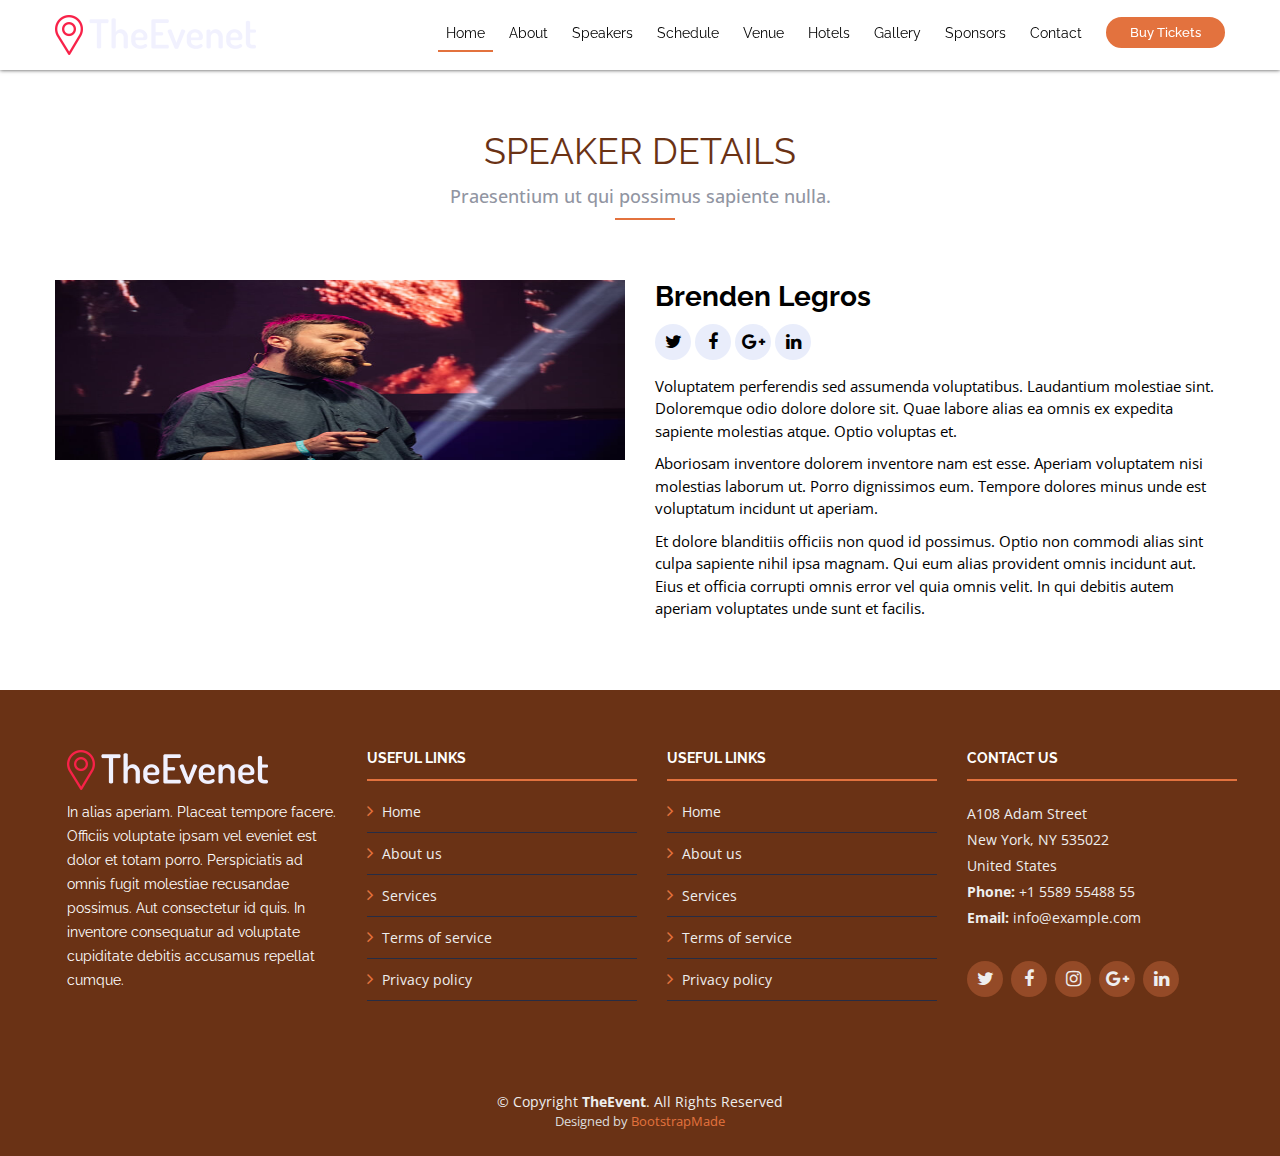
<file: speaker-details.html>
<!DOCTYPE html>
<html lang="en">

<head>
  <meta charset="utf-8">
  <title>TheEvent - Bootstrap Event Template</title>
  <meta content="width=device-width, initial-scale=1.0" name="viewport">
  <meta content="" name="keywords">
  <meta content="" name="description">

  <!-- Favicons -->
  <link href="img/favicon.png" rel="icon">
  <link href="img/apple-touch-icon.png" rel="apple-touch-icon">

  <!-- Google Fonts -->
  <link href="https://fonts.googleapis.com/css?family=Open+Sans:300,300i,400,400i,700,700i|Raleway:300,400,500,700,800" rel="stylesheet">

  <!-- Bootstrap CSS File -->
  <link href="lib/bootstrap/css/bootstrap.min.css" rel="stylesheet">

  <!-- Libraries CSS Files -->
  <link href="lib/font-awesome/css/font-awesome.min.css" rel="stylesheet">
  <link href="lib/animate/animate.min.css" rel="stylesheet">
  <link href="lib/venobox/venobox.css" rel="stylesheet">
  <link href="lib/owlcarousel/assets/owl.carousel.min.css" rel="stylesheet">

  <!-- Main Stylesheet File -->
  <link href="css/style.css" rel="stylesheet">

  <!-- =======================================================
    Theme Name: TheEvent
    Theme URL: https://bootstrapmade.com/theevent-conference-event-bootstrap-template/
    Author: BootstrapMade.com
    License: https://bootstrapmade.com/license/
  ======================================================= -->
</head>

<body>

  <!--==========================
    Header
  ============================-->
  <header id="header" class="header-fixed">
    <div class="container">

      <div id="logo" class="pull-left">
        <!-- Uncomment below if you prefer to use a text logo -->
        <!-- <h1><a href="#main">C<span>o</span>nf</a></h1>-->
        <a href="index.html#intro" class="scrollto"><img src="img/logo.png" alt="" title=""></a>
      </div>

      <nav id="nav-menu-container">
        <ul class="nav-menu">
          <li class="menu-active"><a href="#intro">Home</a></li>
          <li><a href="index.html#about">About</a></li>
          <li><a href="index.html#speakers">Speakers</a></li>
          <li><a href="index.html#schedule">Schedule</a></li>
          <li><a href="index.html#venue">Venue</a></li>
          <li><a href="index.html#hotels">Hotels</a></li>
          <li><a href="index.html#gallery">Gallery</a></li>
          <li><a href="index.html#sponsors">Sponsors</a></li>
          <li><a href="index.html#contact">Contact</a></li>
          <li class="buy-tickets"><a href="index.html#buy-tickets">Buy Tickets</a></li>
        </ul>
      </nav><!-- #nav-menu-container -->
    </div>
  </header><!-- #header -->

  <main id="main" class="main-page">

    <!--==========================
      Speaker Details Section
    ============================-->
    <section id="speakers-details" class="wow fadeIn">
      <div class="container">
        <div class="section-header">
          <h2>Speaker Details</h2>
          <p>Praesentium ut qui possimus sapiente nulla.</p>
        </div>

        <div class="row">
          <div class="col-md-6">
            <img src="img/speakers/1.jpg" alt="Speaker 1" class="img-fluid">
          </div>

          <div class="col-md-6">
            <div class="details">
              <h2>Brenden Legros</h2>
              <div class="social">
                <a href=""><i class="fa fa-twitter"></i></a>
                <a href=""><i class="fa fa-facebook"></i></a>
                <a href=""><i class="fa fa-google-plus"></i></a>
                <a href=""><i class="fa fa-linkedin"></i></a>
              </div>
              <p>Voluptatem perferendis sed assumenda voluptatibus. Laudantium molestiae sint. Doloremque odio dolore dolore sit. Quae labore alias ea omnis ex expedita sapiente molestias atque. Optio voluptas et.</p>
 
              <p>Aboriosam inventore dolorem inventore nam est esse. Aperiam voluptatem nisi molestias laborum ut. Porro dignissimos eum. Tempore dolores minus unde est voluptatum incidunt ut aperiam.</p> 

              <p>Et dolore blanditiis officiis non quod id possimus. Optio non commodi alias sint culpa sapiente nihil ipsa magnam. Qui eum alias provident omnis incidunt aut. Eius et officia corrupti omnis error vel quia omnis velit. In qui debitis autem aperiam voluptates unde sunt et facilis.</p>
            </div>
          </div>
          
        </div>
      </div>

    </section>

  </main>


  <!--==========================
    Footer
  ============================-->
  <footer id="footer">
    <div class="footer-top">
      <div class="container">
        <div class="row">

          <div class="col-lg-3 col-md-6 footer-info">
            <img src="img/logo.png" alt="TheEvenet">
            <p>In alias aperiam. Placeat tempore facere. Officiis voluptate ipsam vel eveniet est dolor et totam porro. Perspiciatis ad omnis fugit molestiae recusandae possimus. Aut consectetur id quis. In inventore consequatur ad voluptate cupiditate debitis accusamus repellat cumque.</p>
          </div>

          <div class="col-lg-3 col-md-6 footer-links">
            <h4>Useful Links</h4>
            <ul>
              <li><i class="fa fa-angle-right"></i> <a href="#">Home</a></li>
              <li><i class="fa fa-angle-right"></i> <a href="#">About us</a></li>
              <li><i class="fa fa-angle-right"></i> <a href="#">Services</a></li>
              <li><i class="fa fa-angle-right"></i> <a href="#">Terms of service</a></li>
              <li><i class="fa fa-angle-right"></i> <a href="#">Privacy policy</a></li>
            </ul>
          </div>

          <div class="col-lg-3 col-md-6 footer-links">
            <h4>Useful Links</h4>
            <ul>
              <li><i class="fa fa-angle-right"></i> <a href="#">Home</a></li>
              <li><i class="fa fa-angle-right"></i> <a href="#">About us</a></li>
              <li><i class="fa fa-angle-right"></i> <a href="#">Services</a></li>
              <li><i class="fa fa-angle-right"></i> <a href="#">Terms of service</a></li>
              <li><i class="fa fa-angle-right"></i> <a href="#">Privacy policy</a></li>
            </ul>
          </div>

          <div class="col-lg-3 col-md-6 footer-contact">
            <h4>Contact Us</h4>
            <p>
              A108 Adam Street <br>
              New York, NY 535022<br>
              United States <br>
              <strong>Phone:</strong> +1 5589 55488 55<br>
              <strong>Email:</strong> info@example.com<br>
            </p>

            <div class="social-links">
              <a href="#" class="twitter"><i class="fa fa-twitter"></i></a>
              <a href="#" class="facebook"><i class="fa fa-facebook"></i></a>
              <a href="#" class="instagram"><i class="fa fa-instagram"></i></a>
              <a href="#" class="google-plus"><i class="fa fa-google-plus"></i></a>
              <a href="#" class="linkedin"><i class="fa fa-linkedin"></i></a>
            </div>

          </div>

        </div>
      </div>
    </div>

    <div class="container">
      <div class="copyright">
        &copy; Copyright <strong>TheEvent</strong>. All Rights Reserved
      </div>
      <div class="credits">
        <!--
          All the links in the footer should remain intact.
          You can delete the links only if you purchased the pro version.
          Licensing information: https://bootstrapmade.com/license/
          Purchase the pro version with working PHP/AJAX contact form: https://bootstrapmade.com/buy/?theme=TheEvent
        -->
        Designed by <a href="https://bootstrapmade.com/">BootstrapMade</a>
      </div>
    </div>
  </footer><!-- #footer -->

  <a href="#" class="back-to-top"><i class="fa fa-angle-up"></i></a>

  <!-- JavaScript Libraries -->
  <script src="lib/jquery/jquery.min.js"></script>
  <script src="lib/jquery/jquery-migrate.min.js"></script>
  <script src="lib/bootstrap/js/bootstrap.bundle.min.js"></script>
  <script src="lib/easing/easing.min.js"></script>
  <script src="lib/superfish/hoverIntent.js"></script>
  <script src="lib/superfish/superfish.min.js"></script>
  <script src="lib/wow/wow.min.js"></script>
  <script src="lib/venobox/venobox.min.js"></script>
  <script src="lib/owlcarousel/owl.carousel.min.js"></script>

  <!-- Contact Form JavaScript File -->
  <script src="contactform/contactform.js"></script>

  <!-- Template Main Javascript File -->
  <script src="js/main.js"></script>
</body>

</html>
</file>
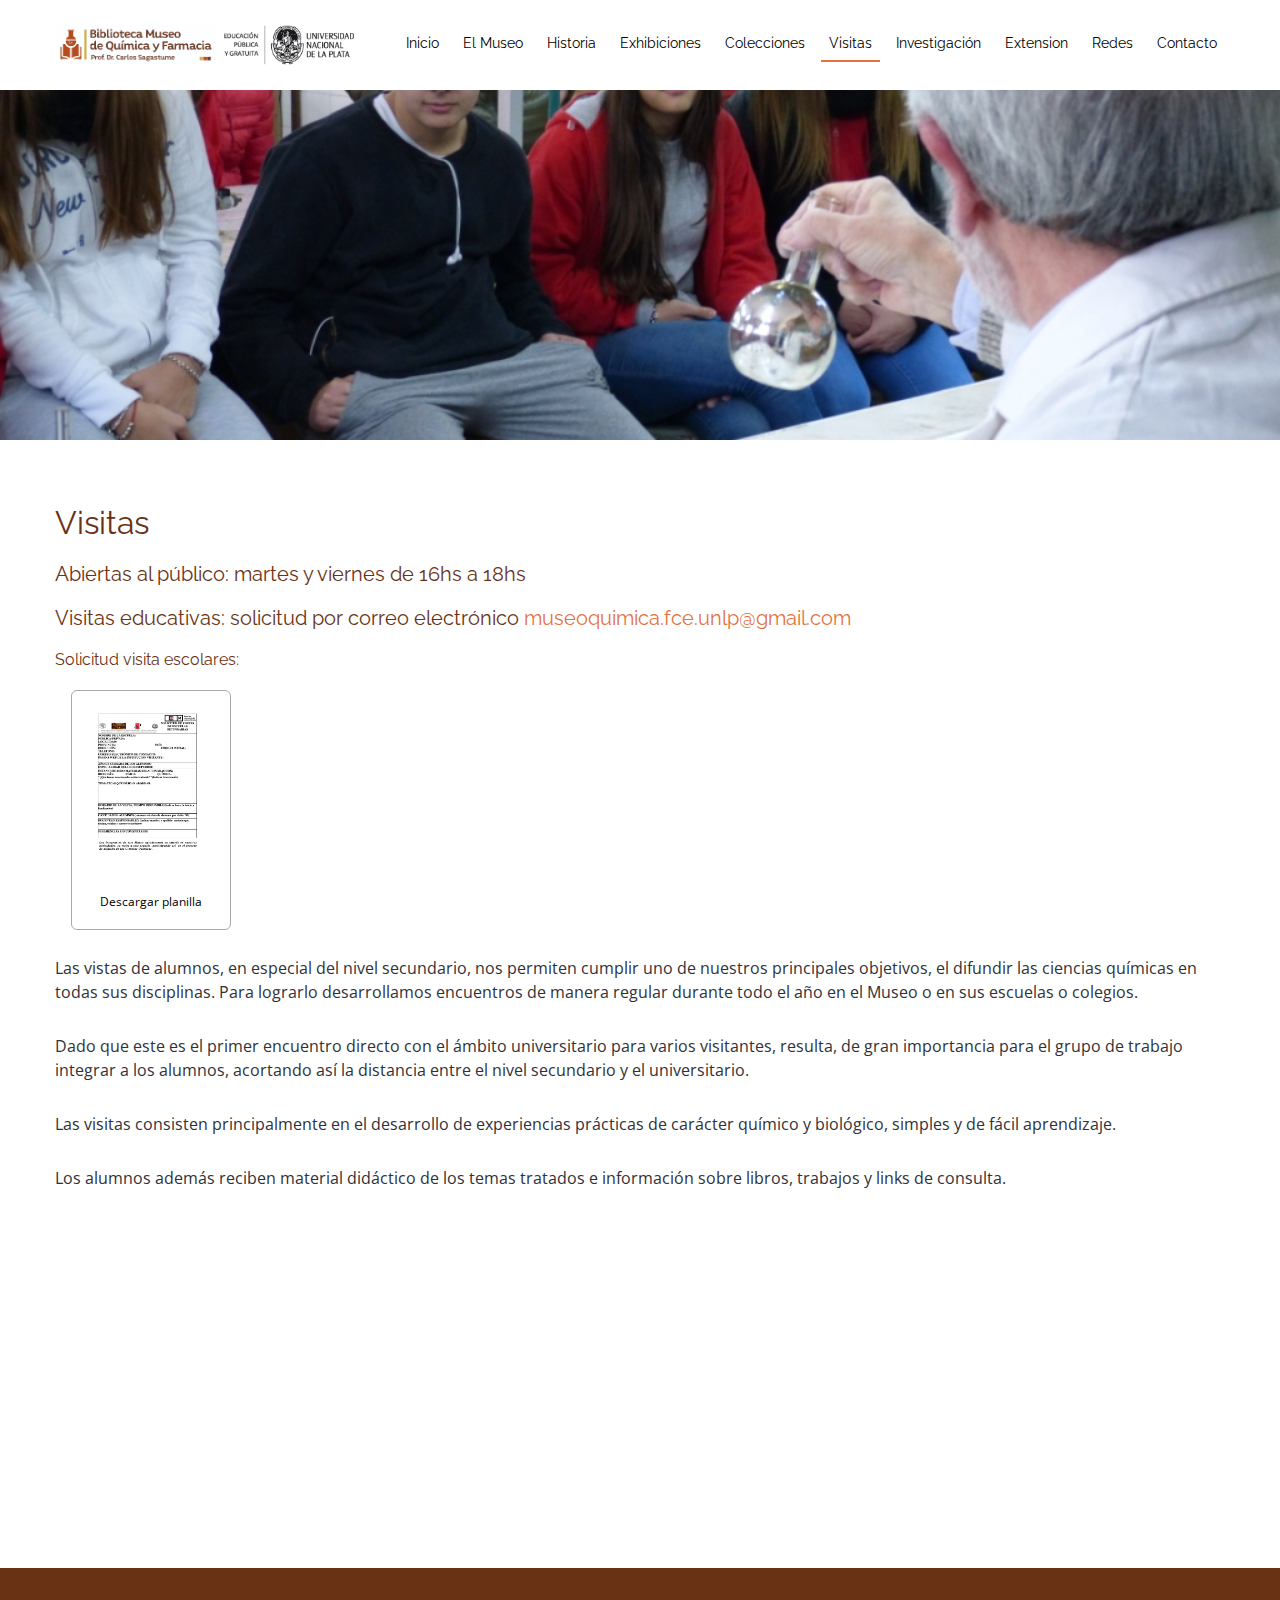
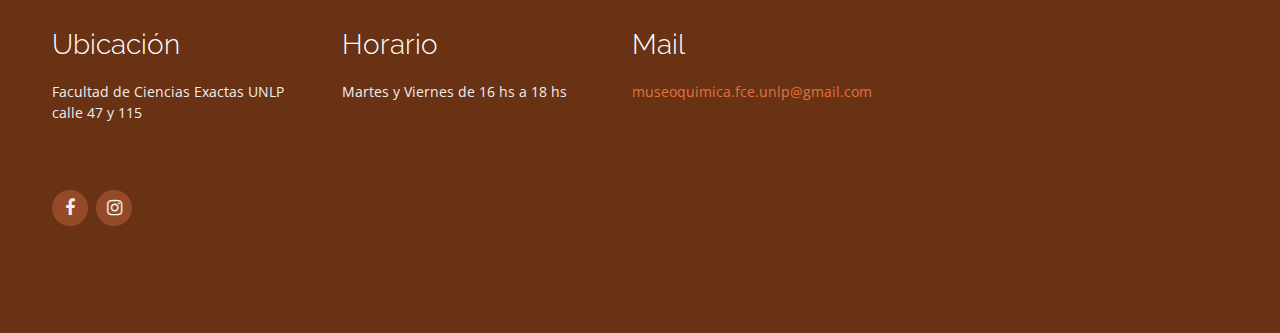
<file: visitas.html>
<!DOCTYPE html>
<html lang="en">

<head>
  <meta charset="utf-8">
  <title>Museo</title>
  <meta content="width=device-width, initial-scale=1.0" name="viewport">
  <meta content="" name="keywords">
  <meta content="" name="description">

  <!-- Favicons -->
  <link href="img/unlp.png" rel="icon">
  <link href="img/unlp.png" rel="apple-touch-icon">

  <!-- Google Fonts -->
  <link href="https://fonts.googleapis.com/css?family=Open+Sans:300,300i,400,400i,700,700i|Raleway:300,400,500,700,800" rel="stylesheet">

  <!-- Bootstrap CSS File -->
  <link href="lib/bootstrap/css/bootstrap.min.css" rel="stylesheet">

  <!-- Libraries CSS Files -->
  <link href="lib/font-awesome/css/font-awesome.min.css" rel="stylesheet">
  <link href="lib/animate/animate.min.css" rel="stylesheet">
  <link href="lib/venobox/venobox.css" rel="stylesheet">
  <link href="lib/owlcarousel/assets/owl.carousel.min.css" rel="stylesheet">

  <!-- Main Stylesheet File -->
  <link href="css/style.css" rel="stylesheet">

  <!-- =======================================================
    Theme Name: TheEvent
    Theme URL: https://bootstrapmade.com/theevent-conference-event-bootstrap-template/
    Author: BootstrapMade.com
    License: https://bootstrapmade.com/license/
  ======================================================= -->
</head>

<body>

  <!--==========================
    Header
  ============================-->
  <header id="header">
    <div class="container">

      <div id="logo" class="pull-left">
        <!-- Uncomment below if you prefer to use a text logo -->
        <!-- <h1><a href="#main">C<span>o</span>nf</a></h1>-->
        <a href="index.html" class="scrollto"><img src="img/logom.jpg" alt="" title=""></a>
        <a href="index.html" class="scrollto"><img src="img/unlp.png" alt="" title=""></a>
      </div>

      <nav id="nav-menu-container">
        <ul class="nav-menu">
          <li><a href="index.html">Inicio</a></li>
          <li><a href="museo.html">El Museo</a></li>
          <li><a href="historia.html">Historia</a></li>
          <li><a href="exhibiciones.html">Exhibiciones</a></li>
          <li><a href="colecciones.html">Colecciones</a></li>
          <li class="menu-active"><a href="visitas.html">Visitas</a></li>
          <li><a href="investigacion.html">Investigación</a></li>
          <li><a href="extension.html">Extension</a></li>
          <li><a href="index.html#redes">Redes</a></li>
          <li><a href="index.html#contact">Contacto</a></li>
          <!-- <li class="buy-tickets"><a href="#buy-tickets">Buy Tickets</a></li> -->
        </ul>
      </nav><!-- #nav-menu-container -->
    </div>
  </header><!-- #header -->

  <!--==========================
    Intro Section
  ============================-->
  <div class="imgVisitas">
  </div>

  <main id="main">

    <section id="">
      <div class="container">
        <div class="textMuseum">
          <br>
          <h2>Visitas</h2>
          <h5>Abiertas al público: martes y viernes de 16hs a 18hs</h5>
          <h5>Visitas educativas: solicitud por correo electrónico <a href="mailto:museoquimica.fce.unlp@gmail.com">museoquimica.fce.unlp@gmail.com</a></h5>
          <h6>Solicitud visita escolares:</h6>
          <a href="download/solicitud.docx" target="_blank" download="solicitud.docx">
            <div class="divPlanilla">
              <img class="imgPlanilla" src="img/visitas/planillaVisita.png" alt="">
              <p class="pPlanilla">Descargar planilla</p>
            </div>
          </a>

          <p>Las vistas de alumnos, en especial del nivel secundario, nos permiten cumplir uno de nuestros principales objetivos, el difundir las ciencias químicas en todas sus disciplinas. Para lograrlo desarrollamos encuentros de manera regular
            durante todo el año en el Museo o en sus escuelas o colegios.</p>
          <p>Dado que este es el primer encuentro directo con el ámbito universitario para varios visitantes, resulta, de gran importancia para el grupo de trabajo integrar a los alumnos, acortando así la distancia entre el nivel secundario y el
            universitario.</p>
          <p>Las visitas consisten principalmente en el desarrollo de experiencias prácticas de carácter químico y biológico, simples y de fácil aprendizaje.</p>
          <p>Los alumnos además reciben material didáctico de los temas tratados e información sobre libros, trabajos y links de consulta.</p>
          <section class="wow fadeInUp gallery">
            <div class="owl-carousel gallery-carousel">
              <img class="imgC" src="img/visitas/vis1.jpg" alt="">
              <img class="imgC" src="img/visitas/vis2.jpg" alt="">
              <img class="imgC" src="img/visitas/vis3.jpg" alt="">
              <img class="imgC" src="img/visitas/vis4.jpg" alt="">
              <img class="imgC" src="img/visitas/vis5.jpg" alt="">
              <img class="imgC" src="img/visitas/vis6.jpg" alt="">
              <img class="imgC" src="img/visitas/vis7.jpg" alt="">
              <img class="imgC" src="img/visitas/vis8.jpg" alt="">
              <img class="imgC" src="img/visitas/vis9.jpg" alt="">
              <img class="imgC" src="img/visitas/vis10.jpg" alt="">
            </div>
          </section>

          <br>
          <br>
          <br>
        </div>
      </div>
    </section>

    <br>
    <br>
    <br>

  </main>


  <!--==========================
    Footer
  ============================-->
  <footer id="footer">
    <div class="footer-top">
      <div class="container between">
        <div class="row">
          <div class="row contact-info">

            <div class="col-md-4">
              <div class="contact-address">
                <i class="ion-ios-location-outline"></i>
                <h3 class="Hcontacto">Ubicación</h3>
                <address>Facultad de Ciencias Exactas UNLP calle 47 y 115</address>
              </div>
            </div>

            <div class="col-md-4">
              <div class="contact-phone">
                <i class="ion-ios-telephone-outline"></i>
                <h3 class="Hcontacto">Horario</h3>
                <p>Martes y Viernes de 16 hs a 18 hs <br></p>
              </div>
            </div>

            <div class="col-md-4">
              <div class="contact-email">
                <i class="ion-ios-email-outline"></i>
                <h3 class="Hcontacto">Mail</h3>
                <p><a class="aMail" href="mailto:museoquimica.fce.unlp@gmail.com">museoquimica.fce.unlp@gmail.com</a></p>
              </div>
            </div>

          </div>
          <div class="social-links">
            <!-- <a href="#" class="twitter"><i class="fa fa-twitter"></i></a> -->
            <a target="_blank" href="https://www.facebook.com/museoquimicaexactasunlp" class="facebook"><i class="fa fa-facebook"></i></a>
            <a target="_blank" href="https://www.instagram.com/museodequimicayfarmacia/" class="instagram"><i class="fa fa-instagram"></i></a>
            <!-- <a href="#" class="youtube"><i class="fa fa-youtube"></i></a> -->
          </div>

        </div>
        <iframe
          src="https://www.google.com/maps/embed?pb=!1m18!1m12!1m3!1d3271.9717964729944!2d-57.946380184850476!3d-34.90715728038204!2m3!1f0!2f0!3f0!3m2!1i1024!2i768!4f13.1!3m3!1m2!1s0x95a2e73ec9a5dc0f%3A0xa2c1bd326dd4cd33!2sDepartamento%20de%20Qu%C3%ADmica!5e0!3m2!1ses-419!2sar!4v1598833171955!5m2!1ses-419!2sar"
          width="400" height="250" frameborder="0" style="border:0;" allowfullscreen="" aria-hidden="false" tabindex="0"></iframe>
      </div>

    </div>

    </div>

  </footer><!-- #footer -->

  <a href="#" class="back-to-top"><i class="fa fa-angle-up"></i></a>

  <!-- JavaScript Libraries -->
  <script src="lib/jquery/jquery.min.js"></script>
  <script src="lib/jquery/jquery-migrate.min.js"></script>
  <script src="lib/bootstrap/js/bootstrap.bundle.min.js"></script>
  <script src="lib/easing/easing.min.js"></script>
  <script src="lib/superfish/hoverIntent.js"></script>
  <script src="lib/superfish/superfish.min.js"></script>
  <script src="lib/wow/wow.min.js"></script>
  <script src="lib/venobox/venobox.min.js"></script>
  <script src="lib/owlcarousel/owl.carousel.min.js"></script>

  <!-- Contact Form JavaScript File -->
  <script src="contactform/contactform.js"></script>

  <!-- Template Main Javascript File -->
  <script src="js/main.js"></script>
</body>

</html>
</file>
<file: lib/venobox/venobox.css>
/* ------ venobox.css --------*/
.vbox-overlay *, .vbox-overlay *:before, .vbox-overlay *:after{
    -webkit-backface-visibility: hidden;
    -webkit-box-sizing:border-box;
    -moz-box-sizing:border-box;
    box-sizing:border-box;
}
.vbox-overlay * { 
    -webkit-backface-visibility: visible;
    backface-visibility: visible;
}
.vbox-overlay{
    display: -webkit-flex;
    display: flex;
    -webkit-flex-direction: column;
    flex-direction: column;
    -webkit-justify-content: center;
    justify-content: center;
    -webkit-align-items: center;
    align-items: center;
    position: fixed;
    left: 0;
    top: 0;
    bottom: 0;
    right: 0;
    z-index: 1040;
    -webkit-transform:translateZ(1000px);
    transform: translateZ(1000px);
    transform-style: preserve-3d;
}

/* ----- navigation ----- */
.vbox-title{
    width: 100%;
    height: 40px;
    float: left;
    text-align: center;
    line-height: 28px;
    font-size: 12px;
    padding: 6px 40px;
    overflow: hidden;
    position: fixed;
    display: none;
    left: 0;
    z-index: 1050;
}
.vbox-close{
    cursor: pointer;
    position: fixed;
    top: 15px;
    right: 15px;
    width: 48px;
    height: 48px;
    display: block;
    background-position:10px center;
    overflow: hidden;
    font-size: 48px;
    line-height: 1;
    text-align: center;
    z-index: 1050;
}
.vbox-num{
    cursor: pointer;
    position: fixed;
    left: 0;
    height: 40px;
    display: block;
    overflow: hidden;
    line-height: 28px;
    font-size: 12px;
    padding: 6px 10px;
    display: none;
    z-index: 1050;
}
/* ----- navigation ARROWS ----- */
.vbox-next, .vbox-prev{
    position: fixed;
    top: 50%;
    margin-top: -15px;
    overflow: hidden;
    cursor: pointer;
    display: block;
    width: 45px;
    height: 45px;
    z-index: 1050;
}
.vbox-next span, .vbox-prev span{
    position: relative;
    width: 20px;
    height: 20px;
    border: 2px solid transparent;
    border-top-color: #B6B6B6;
    border-right-color: #B6B6B6;
    text-indent: -100px;
    position: absolute;
    top: 8px;
    display: block;
}
.vbox-prev{
    left: 15px;
}
.vbox-next{
    right: 30px;
}
.vbox-prev span{
    left: 10px;
    -ms-transform: rotate(-135deg);
    -webkit-transform: rotate(-135deg);
    transform: rotate(-135deg);
}
.vbox-next span{
    -ms-transform: rotate(45deg);
    -webkit-transform: rotate(45deg);
    transform: rotate(45deg);
    right: 10px;
}
/* ------- inline window ------ */
.vbox-inline{
    width: 420px;
    height: 315px;
    height: 70vh;
    padding: 10px;
    background: #fff;
    margin: 0 auto;
    overflow: auto;
    text-align: left;
}
/* ------- Video & iFrames window ------ */
.venoframe{
    max-width: 100%;
    width: 100%;
    border: none;
    width: 100%;
    height: 260px;
    height: 70vh;
}
.venoframe.vbvid{
    height: 260px;
}
@media (min-width: 768px) {
    .venoframe, .vbox-inline{
        width: 90%;
        height: 360px;
        height: 70vh;
    }
    .venoframe.vbvid{
        width: 640px;
        height: 360px;
    }
}
@media (min-width: 992px) {
    .venoframe, .vbox-inline{
        max-width: 1200px;
        width: 80%;
        height: 540px;
        height: 70vh;
    }
    .venoframe.vbvid{
        width: 960px;
        height: 540px;
    }
}
/* 
Please do NOT edit this part! 
or at least read this note: http://i.imgur.com/7C0ws9e.gif
*/
.vbox-open{
    overflow: hidden;
}
.vbox-container{
    position: absolute;
    left: 0;
    right: 0;
    top: 0;
    bottom: 0;
    overflow-x: hidden;
    overflow-y: auto;
    overflow-scrolling: touch;
    -webkit-overflow-scrolling: touch;
    z-index: 20;
    max-height: 100%;

}

.vbox-content{
    text-align: center;
    float: left;
    width: 100%;
    position: relative;
    overflow: hidden;
    padding: 20px 10px;
}
.vbox-container img{
    max-width: 100%;
    height: auto;
}
.figlio{
    max-width: 100%;
    text-align: initial;
    border: 8px solid rgba(255, 255, 255, 0.4);
}
img.figlio{
    -webkit-user-select: none;
-khtml-user-select: none;
-moz-user-select: none;
-o-user-select: none;
user-select: none;
}
.vbox-content.swipe-left{
    margin-left: -200px !important;
}
.vbox-content.swipe-right{
    margin-left: 200px !important;
}
.animated{
    webkit-transition: margin 300ms ease-out;
    transition: margin 300ms ease-out;
}
.animate-in{
    opacity: 1;
}
.animate-out{
    opacity: 0;
}
/* ---------- preloader ----------
 * SPINKIT 
 * http://tobiasahlin.com/spinkit/
-------------------------------- */
.sk-double-bounce,.sk-rotating-plane{width:40px;height:40px;margin:40px auto}.sk-rotating-plane{background-color:#333;-webkit-animation:sk-rotatePlane 1.2s infinite ease-in-out;animation:sk-rotatePlane 1.2s infinite ease-in-out}@-webkit-keyframes sk-rotatePlane{0%{-webkit-transform:perspective(120px) rotateX(0) rotateY(0);transform:perspective(120px) rotateX(0) rotateY(0)}50%{-webkit-transform:perspective(120px) rotateX(-180.1deg) rotateY(0);transform:perspective(120px) rotateX(-180.1deg) rotateY(0)}100%{-webkit-transform:perspective(120px) rotateX(-180deg) rotateY(-179.9deg);transform:perspective(120px) rotateX(-180deg) rotateY(-179.9deg)}}@keyframes sk-rotatePlane{0%{-webkit-transform:perspective(120px) rotateX(0) rotateY(0);transform:perspective(120px) rotateX(0) rotateY(0)}50%{-webkit-transform:perspective(120px) rotateX(-180.1deg) rotateY(0);transform:perspective(120px) rotateX(-180.1deg) rotateY(0)}100%{-webkit-transform:perspective(120px) rotateX(-180deg) rotateY(-179.9deg);transform:perspective(120px) rotateX(-180deg) rotateY(-179.9deg)}}.sk-double-bounce{position:relative}.sk-double-bounce .sk-child{width:100%;height:100%;border-radius:50%;background-color:#333;opacity:.6;position:absolute;top:0;left:0;-webkit-animation:sk-doubleBounce 2s infinite ease-in-out;animation:sk-doubleBounce 2s infinite ease-in-out}.sk-chasing-dots .sk-child,.sk-spinner-pulse,.sk-three-bounce .sk-child{background-color:#333;border-radius:100%}.sk-double-bounce .sk-double-bounce2{-webkit-animation-delay:-1s;animation-delay:-1s}@-webkit-keyframes sk-doubleBounce{0%,100%{-webkit-transform:scale(0);transform:scale(0)}50%{-webkit-transform:scale(1);transform:scale(1)}}@keyframes sk-doubleBounce{0%,100%{-webkit-transform:scale(0);transform:scale(0)}50%{-webkit-transform:scale(1);transform:scale(1)}}.sk-wave{margin:40px auto;width:50px;height:40px;text-align:center;font-size:10px}.sk-wave .sk-rect{background-color:#333;height:100%;width:6px;display:inline-block;-webkit-animation:sk-waveStretchDelay 1.2s infinite ease-in-out;animation:sk-waveStretchDelay 1.2s infinite ease-in-out}.sk-wave .sk-rect1{-webkit-animation-delay:-1.2s;animation-delay:-1.2s}.sk-wave .sk-rect2{-webkit-animation-delay:-1.1s;animation-delay:-1.1s}.sk-wave .sk-rect3{-webkit-animation-delay:-1s;animation-delay:-1s}.sk-wave .sk-rect4{-webkit-animation-delay:-.9s;animation-delay:-.9s}.sk-wave .sk-rect5{-webkit-animation-delay:-.8s;animation-delay:-.8s}@-webkit-keyframes sk-waveStretchDelay{0%,100%,40%{-webkit-transform:scaleY(.4);transform:scaleY(.4)}20%{-webkit-transform:scaleY(1);transform:scaleY(1)}}@keyframes sk-waveStretchDelay{0%,100%,40%{-webkit-transform:scaleY(.4);transform:scaleY(.4)}20%{-webkit-transform:scaleY(1);transform:scaleY(1)}}.sk-wandering-cubes{margin:40px auto;width:40px;height:40px;position:relative}.sk-wandering-cubes .sk-cube{background-color:#333;width:10px;height:10px;position:absolute;top:0;left:0;-webkit-animation:sk-wanderingCube 1.8s ease-in-out -1.8s infinite both;animation:sk-wanderingCube 1.8s ease-in-out -1.8s infinite both}.sk-chasing-dots,.sk-spinner-pulse{width:40px;height:40px;margin:40px auto}.sk-wandering-cubes .sk-cube2{-webkit-animation-delay:-.9s;animation-delay:-.9s}@-webkit-keyframes sk-wanderingCube{0%{-webkit-transform:rotate(0);transform:rotate(0)}25%{-webkit-transform:translateX(30px) rotate(-90deg) scale(.5);transform:translateX(30px) rotate(-90deg) scale(.5)}50%{-webkit-transform:translateX(30px) translateY(30px) rotate(-179deg);transform:translateX(30px) translateY(30px) rotate(-179deg)}50.1%{-webkit-transform:translateX(30px) translateY(30px) rotate(-180deg);transform:translateX(30px) translateY(30px) rotate(-180deg)}75%{-webkit-transform:translateX(0) translateY(30px) rotate(-270deg) scale(.5);transform:translateX(0) translateY(30px) rotate(-270deg) scale(.5)}100%{-webkit-transform:rotate(-360deg);transform:rotate(-360deg)}}@keyframes sk-wanderingCube{0%{-webkit-transform:rotate(0);transform:rotate(0)}25%{-webkit-transform:translateX(30px) rotate(-90deg) scale(.5);transform:translateX(30px) rotate(-90deg) scale(.5)}50%{-webkit-transform:translateX(30px) translateY(30px) rotate(-179deg);transform:translateX(30px) translateY(30px) rotate(-179deg)}50.1%{-webkit-transform:translateX(30px) translateY(30px) rotate(-180deg);transform:translateX(30px) translateY(30px) rotate(-180deg)}75%{-webkit-transform:translateX(0) translateY(30px) rotate(-270deg) scale(.5);transform:translateX(0) translateY(30px) rotate(-270deg) scale(.5)}100%{-webkit-transform:rotate(-360deg);transform:rotate(-360deg)}}.sk-spinner-pulse{-webkit-animation:sk-pulseScaleOut 1s infinite ease-in-out;animation:sk-pulseScaleOut 1s infinite ease-in-out}@-webkit-keyframes sk-pulseScaleOut{0%{-webkit-transform:scale(0);transform:scale(0)}100%{-webkit-transform:scale(1);transform:scale(1);opacity:0}}@keyframes sk-pulseScaleOut{0%{-webkit-transform:scale(0);transform:scale(0)}100%{-webkit-transform:scale(1);transform:scale(1);opacity:0}}.sk-chasing-dots{position:relative;text-align:center;-webkit-animation:sk-chasingDotsRotate 2s infinite linear;animation:sk-chasingDotsRotate 2s infinite linear}.sk-chasing-dots .sk-child{width:60%;height:60%;display:inline-block;position:absolute;top:0;-webkit-animation:sk-chasingDotsBounce 2s infinite ease-in-out;animation:sk-chasingDotsBounce 2s infinite ease-in-out}.sk-chasing-dots .sk-dot2{top:auto;bottom:0;-webkit-animation-delay:-1s;animation-delay:-1s}@-webkit-keyframes sk-chasingDotsRotate{100%{-webkit-transform:rotate(360deg);transform:rotate(360deg)}}@keyframes sk-chasingDotsRotate{100%{-webkit-transform:rotate(360deg);transform:rotate(360deg)}}@-webkit-keyframes sk-chasingDotsBounce{0%,100%{-webkit-transform:scale(0);transform:scale(0)}50%{-webkit-transform:scale(1);transform:scale(1)}}@keyframes sk-chasingDotsBounce{0%,100%{-webkit-transform:scale(0);transform:scale(0)}50%{-webkit-transform:scale(1);transform:scale(1)}}.sk-three-bounce{margin:40px auto;width:80px;text-align:center}.sk-three-bounce .sk-child{width:20px;height:20px;display:inline-block;-webkit-animation:sk-three-bounce 1.4s ease-in-out 0s infinite both;animation:sk-three-bounce 1.4s ease-in-out 0s infinite both}.sk-circle .sk-child:before,.sk-fading-circle .sk-circle:before{display:block;border-radius:100%;content:'';background-color:#333}.sk-three-bounce .sk-bounce1{-webkit-animation-delay:-.32s;animation-delay:-.32s}.sk-three-bounce .sk-bounce2{-webkit-animation-delay:-.16s;animation-delay:-.16s}@-webkit-keyframes sk-three-bounce{0%,100%,80%{-webkit-transform:scale(0);transform:scale(0)}40%{-webkit-transform:scale(1);transform:scale(1)}}@keyframes sk-three-bounce{0%,100%,80%{-webkit-transform:scale(0);transform:scale(0)}40%{-webkit-transform:scale(1);transform:scale(1)}}.sk-circle{margin:40px auto;width:40px;height:40px;position:relative}.sk-circle .sk-child{width:100%;height:100%;position:absolute;left:0;top:0}.sk-circle .sk-child:before{margin:0 auto;width:15%;height:15%;-webkit-animation:sk-circleBounceDelay 1.2s infinite ease-in-out both;animation:sk-circleBounceDelay 1.2s infinite ease-in-out both}.sk-circle .sk-circle2{-webkit-transform:rotate(30deg);-ms-transform:rotate(30deg);transform:rotate(30deg)}.sk-circle .sk-circle3{-webkit-transform:rotate(60deg);-ms-transform:rotate(60deg);transform:rotate(60deg)}.sk-circle .sk-circle4{-webkit-transform:rotate(90deg);-ms-transform:rotate(90deg);transform:rotate(90deg)}.sk-circle .sk-circle5{-webkit-transform:rotate(120deg);-ms-transform:rotate(120deg);transform:rotate(120deg)}.sk-circle .sk-circle6{-webkit-transform:rotate(150deg);-ms-transform:rotate(150deg);transform:rotate(150deg)}.sk-circle .sk-circle7{-webkit-transform:rotate(180deg);-ms-transform:rotate(180deg);transform:rotate(180deg)}.sk-circle .sk-circle8{-webkit-transform:rotate(210deg);-ms-transform:rotate(210deg);transform:rotate(210deg)}.sk-circle .sk-circle9{-webkit-transform:rotate(240deg);-ms-transform:rotate(240deg);transform:rotate(240deg)}.sk-circle .sk-circle10{-webkit-transform:rotate(270deg);-ms-transform:rotate(270deg);transform:rotate(270deg)}.sk-circle .sk-circle11{-webkit-transform:rotate(300deg);-ms-transform:rotate(300deg);transform:rotate(300deg)}.sk-circle .sk-circle12{-webkit-transform:rotate(330deg);-ms-transform:rotate(330deg);transform:rotate(330deg)}.sk-circle .sk-circle2:before{-webkit-animation-delay:-1.1s;animation-delay:-1.1s}.sk-circle .sk-circle3:before{-webkit-animation-delay:-1s;animation-delay:-1s}.sk-circle .sk-circle4:before{-webkit-animation-delay:-.9s;animation-delay:-.9s}.sk-circle .sk-circle5:before{-webkit-animation-delay:-.8s;animation-delay:-.8s}.sk-circle .sk-circle6:before{-webkit-animation-delay:-.7s;animation-delay:-.7s}.sk-circle .sk-circle7:before{-webkit-animation-delay:-.6s;animation-delay:-.6s}.sk-circle .sk-circle8:before{-webkit-animation-delay:-.5s;animation-delay:-.5s}.sk-circle .sk-circle9:before{-webkit-animation-delay:-.4s;animation-delay:-.4s}.sk-circle .sk-circle10:before{-webkit-animation-delay:-.3s;animation-delay:-.3s}.sk-circle .sk-circle11:before{-webkit-animation-delay:-.2s;animation-delay:-.2s}.sk-circle .sk-circle12:before{-webkit-animation-delay:-.1s;animation-delay:-.1s}@-webkit-keyframes sk-circleBounceDelay{0%,100%,80%{-webkit-transform:scale(0);transform:scale(0)}40%{-webkit-transform:scale(1);transform:scale(1)}}@keyframes sk-circleBounceDelay{0%,100%,80%{-webkit-transform:scale(0);transform:scale(0)}40%{-webkit-transform:scale(1);transform:scale(1)}}.sk-cube-grid{width:40px;height:40px;margin:40px auto}.sk-cube-grid .sk-cube{width:33.33%;height:33.33%;background-color:#333;float:left;-webkit-animation:sk-cubeGridScaleDelay 1.3s infinite ease-in-out;animation:sk-cubeGridScaleDelay 1.3s infinite ease-in-out}.sk-cube-grid .sk-cube1{-webkit-animation-delay:.2s;animation-delay:.2s}.sk-cube-grid .sk-cube2{-webkit-animation-delay:.3s;animation-delay:.3s}.sk-cube-grid .sk-cube3{-webkit-animation-delay:.4s;animation-delay:.4s}.sk-cube-grid .sk-cube4{-webkit-animation-delay:.1s;animation-delay:.1s}.sk-cube-grid .sk-cube5{-webkit-animation-delay:.2s;animation-delay:.2s}.sk-cube-grid .sk-cube6{-webkit-animation-delay:.3s;animation-delay:.3s}.sk-cube-grid .sk-cube7{-webkit-animation-delay:0ms;animation-delay:0ms}.sk-cube-grid .sk-cube8{-webkit-animation-delay:.1s;animation-delay:.1s}.sk-cube-grid .sk-cube9{-webkit-animation-delay:.2s;animation-delay:.2s}@-webkit-keyframes sk-cubeGridScaleDelay{0%,100%,70%{-webkit-transform:scale3D(1,1,1);transform:scale3D(1,1,1)}35%{-webkit-transform:scale3D(0,0,1);transform:scale3D(0,0,1)}}@keyframes sk-cubeGridScaleDelay{0%,100%,70%{-webkit-transform:scale3D(1,1,1);transform:scale3D(1,1,1)}35%{-webkit-transform:scale3D(0,0,1);transform:scale3D(0,0,1)}}.sk-fading-circle{margin:40px auto;width:40px;height:40px;position:relative}.sk-fading-circle .sk-circle{width:100%;height:100%;position:absolute;left:0;top:0}.sk-fading-circle .sk-circle:before{margin:0 auto;width:15%;height:15%;-webkit-animation:sk-circleFadeDelay 1.2s infinite ease-in-out both;animation:sk-circleFadeDelay 1.2s infinite ease-in-out both}.sk-fading-circle .sk-circle2{-webkit-transform:rotate(30deg);-ms-transform:rotate(30deg);transform:rotate(30deg)}.sk-fading-circle .sk-circle3{-webkit-transform:rotate(60deg);-ms-transform:rotate(60deg);transform:rotate(60deg)}.sk-fading-circle .sk-circle4{-webkit-transform:rotate(90deg);-ms-transform:rotate(90deg);transform:rotate(90deg)}.sk-fading-circle .sk-circle5{-webkit-transform:rotate(120deg);-ms-transform:rotate(120deg);transform:rotate(120deg)}.sk-fading-circle .sk-circle6{-webkit-transform:rotate(150deg);-ms-transform:rotate(150deg);transform:rotate(150deg)}.sk-fading-circle .sk-circle7{-webkit-transform:rotate(180deg);-ms-transform:rotate(180deg);transform:rotate(180deg)}.sk-fading-circle .sk-circle8{-webkit-transform:rotate(210deg);-ms-transform:rotate(210deg);transform:rotate(210deg)}.sk-fading-circle .sk-circle9{-webkit-transform:rotate(240deg);-ms-transform:rotate(240deg);transform:rotate(240deg)}.sk-fading-circle .sk-circle10{-webkit-transform:rotate(270deg);-ms-transform:rotate(270deg);transform:rotate(270deg)}.sk-fading-circle .sk-circle11{-webkit-transform:rotate(300deg);-ms-transform:rotate(300deg);transform:rotate(300deg)}.sk-fading-circle .sk-circle12{-webkit-transform:rotate(330deg);-ms-transform:rotate(330deg);transform:rotate(330deg)}.sk-fading-circle .sk-circle2:before{-webkit-animation-delay:-1.1s;animation-delay:-1.1s}.sk-fading-circle .sk-circle3:before{-webkit-animation-delay:-1s;animation-delay:-1s}.sk-fading-circle .sk-circle4:before{-webkit-animation-delay:-.9s;animation-delay:-.9s}.sk-fading-circle .sk-circle5:before{-webkit-animation-delay:-.8s;animation-delay:-.8s}.sk-fading-circle .sk-circle6:before{-webkit-animation-delay:-.7s;animation-delay:-.7s}.sk-fading-circle .sk-circle7:before{-webkit-animation-delay:-.6s;animation-delay:-.6s}.sk-fading-circle .sk-circle8:before{-webkit-animation-delay:-.5s;animation-delay:-.5s}.sk-fading-circle .sk-circle9:before{-webkit-animation-delay:-.4s;animation-delay:-.4s}.sk-fading-circle .sk-circle10:before{-webkit-animation-delay:-.3s;animation-delay:-.3s}.sk-fading-circle .sk-circle11:before{-webkit-animation-delay:-.2s;animation-delay:-.2s}.sk-fading-circle .sk-circle12:before{-webkit-animation-delay:-.1s;animation-delay:-.1s}@-webkit-keyframes sk-circleFadeDelay{0%,100%,39%{opacity:0}40%{opacity:1}}@keyframes sk-circleFadeDelay{0%,100%,39%{opacity:0}40%{opacity:1}}.sk-folding-cube{margin:40px auto;width:40px;height:40px;position:relative;-webkit-transform:rotateZ(45deg);transform:rotateZ(45deg)}.sk-folding-cube .sk-cube{float:left;width:50%;height:50%;position:relative;-webkit-transform:scale(1.1);-ms-transform:scale(1.1);transform:scale(1.1)}.sk-folding-cube .sk-cube:before{content:'';position:absolute;top:0;left:0;width:100%;height:100%;background-color:#333;-webkit-animation:sk-foldCubeAngle 2.4s infinite linear both;animation:sk-foldCubeAngle 2.4s infinite linear both;-webkit-transform-origin:100% 100%;-ms-transform-origin:100% 100%;transform-origin:100% 100%}.sk-folding-cube .sk-cube2{-webkit-transform:scale(1.1) rotateZ(90deg);transform:scale(1.1) rotateZ(90deg)}.sk-folding-cube .sk-cube3{-webkit-transform:scale(1.1) rotateZ(180deg);transform:scale(1.1) rotateZ(180deg)}.sk-folding-cube .sk-cube4{-webkit-transform:scale(1.1) rotateZ(270deg);transform:scale(1.1) rotateZ(270deg)}.sk-folding-cube .sk-cube2:before{-webkit-animation-delay:.3s;animation-delay:.3s}.sk-folding-cube .sk-cube3:before{-webkit-animation-delay:.6s;animation-delay:.6s}.sk-folding-cube .sk-cube4:before{-webkit-animation-delay:.9s;animation-delay:.9s}@-webkit-keyframes sk-foldCubeAngle{0%,10%{-webkit-transform:perspective(140px) rotateX(-180deg);transform:perspective(140px) rotateX(-180deg);opacity:0}25%,75%{-webkit-transform:perspective(140px) rotateX(0);transform:perspective(140px) rotateX(0);opacity:1}100%,90%{-webkit-transform:perspective(140px) rotateY(180deg);transform:perspective(140px) rotateY(180deg);opacity:0}}@keyframes sk-foldCubeAngle{0%,10%{-webkit-transform:perspective(140px) rotateX(-180deg);transform:perspective(140px) rotateX(-180deg);opacity:0}25%,75%{-webkit-transform:perspective(140px) rotateX(0);transform:perspective(140px) rotateX(0);opacity:1}100%,90%{-webkit-transform:perspective(140px) rotateY(180deg);transform:perspective(140px) rotateY(180deg);opacity:0}}
</file>
<file: css/style.css>
body {
  background: #fff;
  color: #2f3138;
  font-family: "Open Sans", sans-serif;
}

a {
  color: #E3723E;
  transition: 0.5s;
}

a:hover,
a:active,
a:focus {
  color: #f8234a;
  outline: none;
  text-decoration: none;
}

p {
  padding: 0;
  margin: 0 0 30px 0;
}

h1,
h2,
h3,
h4,
h5,
h6 {
  font-family: "Raleway", sans-serif;
  font-weight: 400;
  margin: 0 0 20px 0;
  padding: 0;
  color: #6A3215;
}

.main-page {
  margin-top: 70px;
}

.wow {
  visibility: hidden;
}

/* Prelaoder */
#preloader {
  position: fixed;
  left: 0;
  top: 0;
  z-index: 999;
  width: 100%;
  height: 100%;
  overflow: visible;
  background: #fff url("../img/preloader.svg") no-repeat center center;
}

.container {
  max-width: 1200px;
}

/* Back to top button */
.back-to-top {
  position: fixed;
  display: none;
  background: #E3723E;
  color: #fff;
  width: 40px;
  height: 40px;
  text-align: center;
  border-radius: 50px;
  right: 15px;
  bottom: 15px;
  transition: background 0.5s ease-in-out;
}

.back-to-top i {
  font-size: 24px;
  padding-top: 6px;
}

.back-to-top:focus {
  background: #e0072f;
  color: #fff;
  outline: none;
}

.back-to-top:hover {
  background: #e0072f;
  color: #fff;
}

/* Sections Header
--------------------------------*/
.section-header {
  margin-bottom: 60px;
  position: relative;
  padding-bottom: 10px;
}

.section-header::before {
  content: '';
  position: absolute;
  display: block;
  width: 60px;
  height: 2px;
  background: #E3723E;
  bottom: 0;
  left: calc(50% - 25px);
}

.section-header h2 {
  font-size: 36px;
  text-transform: uppercase;
  text-align: center;
  font-weight: 400;
  margin-bottom: 10px;
}

.section-header p {
  text-align: center;
  padding: 0;
  margin: 0;
  font-size: 18px;
  font-weight: 500;
  color: #9195a2;
}

.section-with-bg {
  background-color: #f6f7fd;
}

/*--------------------------------------------------------------
# Header
--------------------------------------------------------------*/
#header {
  height: 90px;
  padding: 25px 0;
  position: fixed;
  left: 0;
  background-color: white;
  top: 0;
  right: 0;
  transition: all 0.5s;
  z-index: 997;
}

#header.header-scrolled,
#header.header-fixed {
  background: white;
  -webkit-box-shadow: 0px 0px 4px 0px rgba(0, 0, 0, 0.75);
  -moz-box-shadow: 0px 0px 4px 0px rgba(0, 0, 0, 0.75);
  box-shadow: 0px 0px 4px 0px rgba(0, 0, 0, 0.75);
  height: 70px;
  padding: 15px 0;
  transition: all 0.5s;
}

#header #logo h1 {
  font-size: 36px;
  margin: 0;
  padding: 6px 0;
  line-height: 1;
  font-family: "Raleway", sans-serif;
  font-weight: 700;
  letter-spacing: 3px;
  text-transform: uppercase;
}

#header #logo h1 span {
  color: #E3723E;
}

#header #logo h1 a,
#header #logo h1 a:hover {
  color: #fff;
}

#header #logo img {
  padding: 0;
  margin: 0;
  max-height: 40px;
}

.btnPdf {
  outline: none;
  cursor: pointer;
}

.parrPdf:hover {
  color: orange;
}

.textHistory {
  margin-top: 40px;
}

.textMuseum {
  margin-top: 40px;
}

/*--------------------------------------------------------------
# Navigation Menu
--------------------------------------------------------------*/
/* Nav Menu Essentials */
.nav-menu,
.nav-menu * {
  margin: 0;
  padding: 0;
  list-style: none;
}

.nav-menu ul {
  position: absolute;
  display: none;
  top: 100%;
  left: 0;
  z-index: 99;
}

.nav-menu li {
  position: relative;
  white-space: nowrap;
}

.nav-menu>li {
  float: left;
}

.nav-menu li:hover>ul,
.nav-menu li.sfHover>ul {
  display: block;
}

.nav-menu ul ul {
  top: 0;
  left: 100%;
}

.nav-menu ul li {
  min-width: 180px;
}

/* Nav Menu Arrows */
.sf-arrows .sf-with-ul {
  padding-right: 30px;
}

.sf-arrows .sf-with-ul:after {
  content: "\f107";
  position: absolute;
  right: 15px;
  font-family: FontAwesome;
  font-style: normal;
  font-weight: normal;
}

.sf-arrows ul .sf-with-ul:after {
  content: "\f105";
}

/* Nav Meu Container */
#nav-menu-container {
  float: right;
  margin: 0;
}

/* Nav Meu Styling */
.nav-menu a {
  padding: 8px;
  text-decoration: none;
  display: inline-block;
  color: black;
  font-family: "Raleway", sans-serif;
  font-weight: 400;
  font-size: 14px;
  outline: none;
}

.nav-menu .menu-active a,
.nav-menu a:hover {
  color: black;
}

.nav-menu>li {
  margin-left: 8px;
}

.nav-menu>li>a:before {
  content: "";
  position: absolute;
  width: 0;
  height: 2px;
  bottom: 0;
  left: 0;
  background-color: #E3723E;
  visibility: hidden;
  transition: all 0.3s ease-in-out 0s;
}

.nav-menu a:hover:before,
.nav-menu li:hover>a:before,
.nav-menu .menu-active>a:before {
  visibility: visible;
  width: 100%;
}

.nav-menu li.buy-tickets a {
  color: #fff;
  background: #E3723E;
  padding: 7px 22px;
  border-radius: 50px;
  border: 2px solid #E3723E;
  transition: all ease-in-out 0.3s;
  font-weight: 500;
  margin-left: 8px;
  margin-top: 2px;
  line-height: 1;
  font-size: 13px;
}

.nav-menu li.buy-tickets a:hover {
  background: none;
}

.nav-menu li.buy-tickets:hover a:before,
.nav-menu li.buy-tickets.menu-active a:before {
  visibility: hidden;
}

.nav-menu ul {
  margin: 4px 0 0 0;
  padding: 10px;
  box-shadow: 0px 0px 30px rgba(127, 137, 161, 0.25);
  background: #fff;
  border-radius: 3px;
}

.nav-menu ul li {
  transition: 0.3s;
}

.nav-menu ul li a {
  padding: 10px;
  color: #060c22;
  transition: 0.3s;
  display: block;
  font-size: 13px;
  text-transform: none;
  border-radius: 3px;
}

.nav-menu ul li:hover>a {
  background: #E3723E;
  color: #fff;
}

.nav-menu ul ul {
  margin: 0;
}

.modal-dialog {
  max-width: 800px;
  margin: 1.75rem auto;
}

/* Mobile Nav Toggle */
#mobile-nav-toggle {
  position: fixed;
  right: 0;
  top: 0;
  z-index: 999;
  margin: 15px 15px 0 0;
  border: 0;
  background: none;
  font-size: 24px;
  display: none;
  transition: all 0.4s;
  outline: none;
  cursor: pointer;
}

#mobile-nav-toggle i {
  color: #6A3215;
}

/* Mobile Nav Styling */
#mobile-nav {
  position: fixed;
  top: 0;
  padding-top: 18px;
  bottom: 0;
  z-index: 998;
  background: #6a3215eb;
  left: -260px;
  width: 260px;
  overflow-y: auto;
  transition: 0.4s;
}

#mobile-nav ul {
  padding: 0;
  margin: 0;
  list-style: none;
}

#mobile-nav ul li {
  position: relative;
}

#mobile-nav ul li a {
  color: white;
  font-size: 17px;
  overflow: hidden;
  padding: 10px 22px 10px 15px;
  position: relative;
  text-decoration: none;
  width: 100%;
  display: block;
  outline: none;
}

#mobile-nav ul li a:hover {
  color: #E3723E;
}

#mobile-nav ul li li {
  padding-left: 30px;
}

#mobile-nav ul .menu-has-children i {
  position: absolute;
  right: 0;
  z-index: 99;
  padding: 15px;
  cursor: pointer;
  color: #fff;
}

#mobile-nav ul .menu-has-children i.fa-chevron-up {
  color: #E3723E;
}

#mobile-nav ul .menu-item-active {
  color: #E3723E;
}

#mobile-body-overly {
  width: 100%;
  height: 100%;
  z-index: 997;
  top: 0;
  left: 0;
  position: fixed;
  background: rgba(255, 255, 255, 0.8);
  display: none;
}

.carousel-inner img {
  width: 100%;
  height: 100%;
}

/* Mobile Nav body classes */
body.mobile-nav-active {
  overflow: hidden;
}

body.mobile-nav-active #mobile-nav {
  left: 0;
}

body.mobile-nav-active #mobile-nav-toggle {
  color: #fff;
}

/*--------------------------------------------------------------
# Intro Section
--------------------------------------------------------------*/
.imgHistoy {
  width: 100%;
  height: 440px;
  background: url(../img/historia.png) center;
  background-size: cover;
  background-position: center;
  overflow: hidden;
  position: relative;
}

.imgMuseum {
  width: 100%;
  height: 440px;
  background: url(../img/museo.jpg) bottom;
  background-size: cover;
  overflow: hidden;
  position: relative;
}

.imgColecciones {
  width: 100%;
  height: 440px;
  background: url(../img/colecciones2.jpg) bottom;
  background-size: cover;
  background-position: center;
  overflow: hidden;
  position: relative;
}

.imgExi {
  width: 100%;
  height: 440px;
  background: url(../img/exiConj/conj1.jpg) center;
  background-size: cover;
  overflow: hidden;
  position: relative;
}

.imgVisitas {
  width: 100%;
  height: 440px;
  background: url(../img/visitas/vis1.jpg) center;
  background-size: cover;
  overflow: hidden;
  position: relative;
}

#intro {
  width: 100%;
  height: 540px;
  background: url(../img/ExactasHome.jpg) center;
  background-size: cover;
  overflow: hidden;
  position: relative;
}

#intro:before {
  content: "";
  background: #6a3215b5;
  position: absolute;
  bottom: 0;
  top: 0;
  left: 0;
  right: 0;
}

#intro .intro-container {
  position: absolute;
  bottom: 0;
  left: 0;
  top: 90px;
  right: 0;
  display: -webkit-box;
  display: -ms-flexbox;
  display: flex;
  -webkit-box-pack: center;
  -ms-flex-pack: center;
  justify-content: center;
  -webkit-box-align: center;
  -ms-flex-align: center;
  align-items: center;
  -webkit-box-orient: vertical;
  -webkit-box-direction: normal;
  -ms-flex-direction: column;
  flex-direction: column;
  text-align: center;
  padding: 0 15px;
}

.between {
  display: flex;
  justify-content: space-between;
}

#intro h1 {
  color: #fff;
  font-family: "Raleway", sans-serif;
  font-size: 38px;
  font-weight: 400;
  text-transform: uppercase;
}

#intro h1 span {
  color: #E3723E;
}

#intro p {
  color: #ebebeb;
  font-weight: 200;
  font-size: 18px;
}

#intro .play-btn {
  width: 94px;
  height: 94px;
  background: radial-gradient(#E3723E 50%, rgba(101, 111, 150, 0.15) 52%);
  border-radius: 50%;
  display: block;
  position: relative;
  overflow: hidden;
}

#intro .play-btn::after {
  content: '';
  position: absolute;
  left: 50%;
  top: 50%;
  -webkit-transform: translateX(-40%) translateY(-50%);
  transform: translateX(-40%) translateY(-50%);
  width: 0;
  height: 0;
  border-top: 10px solid transparent;
  border-bottom: 10px solid transparent;
  border-left: 15px solid #fff;
  z-index: 100;
  transition: all 400ms cubic-bezier(0.55, 0.055, 0.675, 0.19);
}

#intro .play-btn:before {
  content: '';
  position: absolute;
  width: 120px;
  height: 120px;
  -webkit-animation-delay: 0s;
  animation-delay: 0s;
  -webkit-animation: pulsate-btn 2s;
  animation: pulsate-btn 2s;
  -webkit-animation-direction: forwards;
  animation-direction: forwards;
  -webkit-animation-iteration-count: infinite;
  animation-iteration-count: infinite;
  -webkit-animation-timing-function: steps;
  animation-timing-function: steps;
  opacity: 1;
  border-radius: 50%;
  border: 2px solid rgba(163, 163, 163, 0.4);
  top: -15%;
  left: -15%;
  background: rgba(198, 16, 0, 0);
}

#intro .play-btn:hover::after {
  border-left: 15px solid #E3723E;
  -webkit-transform: scale(20);
  transform: scale(20);
}

#intro .play-btn:hover::before {
  content: '';
  position: absolute;
  left: 50%;
  top: 50%;
  -webkit-transform: translateX(-40%) translateY(-50%);
  transform: translateX(-40%) translateY(-50%);
  width: 0;
  height: 0;
  border: none;
  border-top: 10px solid transparent;
  border-bottom: 10px solid transparent;
  border-left: 15px solid #fff;
  z-index: 200;
  -webkit-animation: none;
  animation: none;
  border-radius: 0;
}

#intro .about-btn {
  font-family: "Raleway", sans-serif;
  font-weight: 500;
  font-size: 14px;
  letter-spacing: 1px;
  display: inline-block;
  padding: 12px 32px;
  border-radius: 50px;
  transition: 0.5s;
  line-height: 1;
  margin: 10px;
  color: #fff;
  -webkit-animation-delay: 0.8s;
  animation-delay: 0.8s;
  border: 2px solid #E3723E;
}

#intro .about-btn:hover {
  background: #E3723E;
  color: #fff;
}

@-webkit-keyframes pulsate-btn {
  0% {
    -webkit-transform: scale(0.6, 0.6);
    transform: scale(0.6, 0.6);
    opacity: 1;
  }

  100% {
    -webkit-transform: scale(1, 1);
    transform: scale(1, 1);
    opacity: 0;
  }
}

@keyframes pulsate-btn {
  0% {
    -webkit-transform: scale(0.6, 0.6);
    transform: scale(0.6, 0.6);
    opacity: 1;
  }

  100% {
    -webkit-transform: scale(1, 1);
    transform: scale(1, 1);
    opacity: 0;
  }
}

/*--------------------------------------------------------------
# About Section
--------------------------------------------------------------*/
#about {
  background: url("../img/about-bg.jpg");
  background-size: cover;
  overflow: hidden;
  position: relative;
  color: #fff;
  padding: 60px 0 40px 0;
}

#about:before {
  content: "";
  background: rgba(13, 20, 41, 0.8);
  position: absolute;
  bottom: 0;
  top: 0;
  left: 0;
  right: 0;
}

#about h2 {
  font-size: 36px;
  font-weight: bold;
  margin-bottom: 10px;
  color: #fff;
}

#about h3 {
  font-size: 18px;
  font-weight: bold;
  text-transform: uppercase;
  margin-bottom: 10px;
  color: #fff;
}

#about p {
  font-size: 14px;
  margin-bottom: 20px;
  color: #fff;
}

/*--------------------------------------------------------------
# Speakers Section
--------------------------------------------------------------*/
#speakers {
  padding: 60px 0 30px 0;
}

#speakers .speaker {
  position: relative;
  overflow: hidden;
  margin-bottom: 30px;
}

#speakers .speaker .details {
  background: rgba(6, 12, 34, 0.76);
  position: absolute;
  left: 0;
  bottom: -30px;
  right: 0;
  text-align: center;
  padding-top: 10px;
  transition: all 300ms cubic-bezier(0.645, 0.045, 0.355, 1);
}

.imgPlanilla {
  width: 140px;
  margin: 0 auto;
  margin-bottom: 4px;
}

.divPlanilla {
  border: 1px solid darkgrey;
  padding: 8px;
  text-align: center;
  width: 160px;
  height: 240px;
  margin-right: 20px;
  margin-left: 16px;
  cursor: pointer;
  margin-bottom: 26px;
  border-radius: 6px;
}

.pPlanilla {
  font-size: 12px;
  color: black;
  margin-bottom: 14px;
}

.imgPower {
  width: 32px;
  height: 32px;
}

.Hcontacto {
  font-family: "Raleway", sans-serif;
  font-weight: 300;
  margin: 0 0 20px 0;
  padding: 0;
  color: #ffffff;
}

.divPlanillaPower {
  border: 1px solid darkgrey;
  padding: 8px;
  text-align: center;
  width: 160px;
  height: 200px;
  margin-right: 20px;
  margin-left: 16px;
  cursor: pointer;
  margin-bottom: 26px;
  border-radius: 6px;
}

.imgRedes {
  width: 280px;
  margin: 0 auto;
  display: block;
}

.pRedes {
  text-align: center;
  padding: 0;
  margin: 0;
  font-size: 18px;
  font-weight: 300;
  color: black;
}

.aMail {
  color: #E3723E !important;
}

.divPlanilla:hover {
  border: 1px solid #6A3215;
}

#speakers .speaker .details h3 {
  color: #fff;
  font-size: 22px;
  font-weight: 600;
  margin-bottom: 5px;
}

#speakers .speaker .details p {
  color: #fff;
  font-size: 15px;
  margin-bottom: 10px;
  font-style: italic;
}

#speakers .speaker .details .social {
  height: 30px;
}

#speakers .speaker .details a {
  color: #fff;
}

#speakers .speaker .details a:hover {
  color: #E3723E;
}

#speakers .speaker:hover .details {
  bottom: 0;
}

#speakers-details {
  padding: 60px 0;
}

#speakers-details .details h2 {
  color: black;
  font-size: 28px;
  font-weight: 700;
  margin-bottom: 10px;
}

#speakers-details .details .social {
  margin-bottom: 15px;
}

#speakers-details .details .social a {
  background: #e9edfb;
  color: black;
  line-height: 1;
  display: inline-block;
  text-align: center;
  border-radius: 50%;
  width: 36px;
  height: 36px;
  padding-top: 9px;
}

#speakers-details .details .social a:hover {
  background: #E3723E;
  color: #fff;
}

#speakers-details .details .social a i {
  font-size: 18px;
}

#speakers-details .details p {
  color: black;
  font-size: 15px;
  margin-bottom: 10px;
}

/*--------------------------------------------------------------
# Schedule Section
--------------------------------------------------------------*/
#schedule {
  padding: 60px 0 60px 0;
}

#schedule .nav-tabs {
  text-align: center;
  margin: auto;
  display: block;
  border-bottom: 0;
  margin-bottom: 30px;
}

#schedule .nav-tabs li {
  display: inline-block;
  margin-bottom: 0;
}

#schedule .nav-tabs a {
  border: none;
  border-radius: 50px;
  font-weight: 600;
  background-color: #6A3215;
  color: #fff;
  padding: 10px 100px;
}

#schedule .nav-tabs a.active {
  background-color: #E3723E;
  color: #fff;
}

#schedule .sub-heading {
  text-align: center;
  font-size: 18px;
  font-style: italic;
  margin: 0 auto 30px auto;
}

#schedule .tab-pane {
  transition: ease-in-out .2s;
}

#schedule .schedule-item {
  border-bottom: 1px solid #cad4f6;
  padding-top: 15px;
  padding-bottom: 15px;
  transition: background-color ease-in-out 0.3s;
}

#schedule .schedule-item:hover {
  background-color: #fff;
}

#schedule .schedule-item time {
  padding-bottom: 5px;
  display: inline-block;
}

#schedule .schedule-item .speaker {
  width: 60px;
  height: 60px;
  overflow: hidden;
  border-radius: 50%;
  float: left;
  margin: 0 10px 10px 0;
}

#schedule .schedule-item .speaker img {
  height: 100%;
  -webkit-transform: translateX(-50%);
  transform: translateX(-50%);
  margin-left: 50%;
  transition: all ease-in-out 0.3s;
}

#schedule .schedule-item h4 {
  font-size: 18px;
  font-weight: 600;
  margin-bottom: 5px;
}

#schedule .schedule-item h4 span {
  font-style: italic;
  color: #19328e;
  font-weight: normal;
  font-size: 16px;
}

#schedule .schedule-item p {
  font-style: italic;
  color: #6A3215;
  margin-bottom: 0;
}

/*--------------------------------------------------------------
# Venue Section
--------------------------------------------------------------*/
#venue {
  padding: 60px 0;
}

#venue .container-fluid {
  margin-bottom: 3px;
}

#venue .venue-map iframe {
  width: 100%;
  height: 100%;
  min-height: 300px;
}

.img-fluid {
  width: 100%;
  height: 180px;
}

#venue .venue-info {
  background: url("../img/venue-info-bg.jpg") top center no-repeat;
  background-size: cover;
  position: relative;
  padding-top: 60px;
  padding-bottom: 60px;
}

#venue .venue-info:before {
  content: "";
  background: rgba(13, 20, 41, 0.8);
  position: absolute;
  bottom: 0;
  top: 0;
  left: 0;
  right: 0;
}

#venue .venue-info h3 {
  font-size: 36px;
  font-weight: 700;
  color: #fff;
}

#venue .venue-info p {
  color: #fff;
  margin-bottom: 0;
}

#venue .venue-gallery-container {
  padding-right: 12px;
}

#venue .venue-gallery {
  overflow: hidden;
  border-right: 3px solid #fff;
  border-bottom: 3px solid #fff;
}

#venue .venue-gallery img {
  transition: all ease-in-out 0.4s;
}

#venue .venue-gallery:hover img {
  -webkit-transform: scale(1.1);
  transform: scale(1.1);
}

/*--------------------------------------------------------------
# Hotels Section
--------------------------------------------------------------*/
#hotels {
  padding: 60px 0;
}

.divFlexCenter {
  display: flex;
  justify-content: center;
}

#hotels .hotel {
  border: 1px solid #e0e5fa;
  background: #fff;
  margin-bottom: 30px;
  height: 320px;
}

#hotels .hotel:hover .hotel-img img {
  -webkit-transform: scale(1.1);
  transform: scale(1.1);
}

#hotels .hotel-img {
  overflow: hidden;
  margin-bottom: 15px;
}

#hotels .hotel-img img {
  transition: 0.3s ease-in-out;
}

#hotels h3 {
  font-weight: 300;
  font-size: 20px;
  margin-bottom: 5px;
  padding: 0 20px;
}

#hotels a {
  color: #6A3215;
}

#hotels a:hover {
  color: #E3723E;
}

#hotels .stars {
  padding: 0 20px;
  margin-bottom: 5px;
}

#hotels .stars i {
  color: #ffc31d;
}

#hotels p {
  padding: 0 20px;
  margin-bottom: 20px;
  color: #060c22;
  font-style: normal;
  font-size: 15px;
}

.aMail {
  color: #E3723E;
}

/*--------------------------------------------------------------
# Gallery Section
--------------------------------------------------------------*/
#gallery {
  padding: 60px;
  overflow: hidden;
}

.imgC {
  width: 264px;
  height: 204px;
}

#gallery .owl-nav,
#gallery .owl-dots {
  margin-top: 25px;
  text-align: center;
}

#gallery .owl-item {
  border-left: 2px solid #fff;
  border-right: 2px solid #fff;
}

#gallery .owl-dot {
  display: inline-block;
  margin: 0 5px;
  width: 12px;
  height: 12px;
  border-radius: 50%;
  background-color: #ddd;
}

#gallery .owl-dot.active {
  background-color: #E3723E;
}

#gallery .gallery-carousel .owl-stage-outer {
  overflow: visible;
}

#gallery .gallery-carousel .center {
  border: 6px solid #E3723E;
  margin: -10px;
  box-sizing: content-box;
  padding: 4px;
  background: #fff;
  z-index: 1;
}

/*--------------------------------------------------------------
# Sponsors Section
--------------------------------------------------------------*/
#sponsors {
  padding: 60px 0;
}

#sponsors .sponsors-wrap {
  border-top: 1px solid #e0e5fa;
  border-left: 1px solid #e0e5fa;
  margin-bottom: 30px;
}

#sponsors .sponsor-logo {
  padding: 30px;
  display: -webkit-box;
  display: -ms-flexbox;
  display: flex;
  -webkit-box-pack: center;
  -ms-flex-pack: center;
  justify-content: center;
  -webkit-box-align: center;
  -ms-flex-align: center;
  align-items: center;
  border-right: 1px solid #e0e5fa;
  border-bottom: 1px solid #e0e5fa;
  overflow: hidden;
  background: rgba(255, 255, 255, 0.5);
  height: 160px;
}

#sponsors .sponsor-logo:hover img {
  -webkit-transform: scale(1.2);
  transform: scale(1.2);
}

#sponsors img {
  transition: all 0.4s ease-in-out;
}

/*--------------------------------------------------------------
# F.A.Q Section
--------------------------------------------------------------*/
#faq {
  padding: 60px 0;
}

#faq #faq-list {
  padding: 0;
  list-style: none;
}

#faq #faq-list li {
  border-bottom: 1px solid #ddd;
}

#faq #faq-list a {
  padding: 18px 0;
  display: block;
  position: relative;
  font-family: "Raleway", sans-serif;
  font-size: 16px;
  line-height: 24px;
  font-weight: 600;
  padding-right: 20px;
}

#faq #faq-list i {
  font-size: 24px;
  position: absolute;
  right: 0;
  top: 16px;
}

#faq #faq-list p {
  margin-bottom: 20px;
}

#faq #faq-list a.collapse {
  color: #E3723E;
}

#faq #faq-list a.collapsed {
  color: #000;
}

#faq #faq-list a.collapsed i::before {
  content: "\f055" !important;
}

/*--------------------------------------------------------------
# Subscribe Section
--------------------------------------------------------------*/
#subscribe {
  padding: 60px;
  background: url(../img/subscribe-bg.jpg) center center no-repeat;
  background-size: cover;
  overflow: hidden;
  position: relative;
}

#subscribe:before {
  content: "";
  background: rgba(6, 12, 34, 0.6);
  position: absolute;
  bottom: 0;
  top: 0;
  left: 0;
  right: 0;
}

#subscribe .section-header h2,
#subscribe p {
  color: #fff;
}

#subscribe input {
  background: #fff;
  color: #060c22;
  border: 0;
  outline: none;
  margin: 0;
  padding: 9px 20px;
  border-radius: 50px;
  font-size: 14px;
}

#subscribe button {
  border: 0;
  padding: 9px 25px;
  cursor: pointer;
  background: #E3723E;
  color: #fff;
  transition: all 0.3s ease;
  outline: none;
  font-size: 14px;
  border-radius: 50px;
}

#subscribe button:hover {
  background: #e0072f;
}

/*--------------------------------------------------------------
# Buy Tickets Section
--------------------------------------------------------------*/
#buy-tickets {
  padding: 60px 0;
}

#buy-tickets .card {
  border: none;
  border-radius: 5px;
  transition: all 0.3s ease-in-out;
  box-shadow: 0 10px 25px 0 rgba(6, 12, 34, 0.1);
}

#buy-tickets .card:hover {
  box-shadow: 0 10px 35px 0 rgba(6, 12, 34, 0.2);
}

#buy-tickets .card hr {
  margin: 25px 0;
}

#buy-tickets .card .card-title {
  margin: 10px 0;
  font-size: 14px;
  letter-spacing: 1px;
  font-weight: bold;
}

#buy-tickets .card .card-price {
  font-size: 48px;
  margin: 0;
}

#buy-tickets .card ul li {
  margin-bottom: 20px;
}

#buy-tickets .card .text-muted {
  opacity: 0.7;
}

#buy-tickets .card .btn {
  font-size: 15px;
  border-radius: 50px;
  padding: 10px 40px;
  transition: all 0.2s;
  background-color: #E3723E;
  border: 0;
  color: #fff;
}

#buy-tickets .card .btn:hover {
  background-color: #e0072f;
}

#buy-tickets #buy-ticket-modal input,
#buy-tickets #buy-ticket-modal select {
  border-radius: 0;
}

#buy-tickets #buy-ticket-modal .btn {
  font-size: 15px;
  border-radius: 50px;
  padding: 10px 40px;
  transition: all 0.2s;
  background-color: #E3723E;
  border: 0;
  color: #fff;
}

#buy-tickets #buy-ticket-modal .btn:hover {
  background-color: #e0072f;
}

/*--------------------------------------------------------------
# Contact Section
--------------------------------------------------------------*/
#contact {
  padding: 60px 0;
}

#contact .contact-info {
  margin-bottom: 20px;
  text-align: center;
}

#contact .contact-info i {
  font-size: 48px;
  display: inline-block;
  margin-bottom: 10px;
  color: #E3723E;
}

#contact .contact-info address,
#contact .contact-info p {
  margin-bottom: 0;
  font-weight: 300;
  color: black;
}

#contact .contact-info h3 {
  font-size: 18px;
  margin-bottom: 15px;
  font-weight: 300;
  text-transform: uppercase;
  color: black;
}

#contact .contact-info a {
  color: #4869df;
}

#contact .contact-info a:hover {
  color: #E3723E;
}

#contact .contact-address,
#contact .contact-phone,
#contact .contact-email {
  margin-bottom: 20px;
}

#contact .form #sendmessage {
  color: #E3723E;
  border: 1px solid #E3723E;
  display: none;
  text-align: center;
  padding: 15px;
  font-weight: 600;
  margin-bottom: 15px;
}

#contact .form #errormessage {
  color: red;
  display: none;
  border: 1px solid red;
  text-align: center;
  padding: 15px;
  font-weight: 600;
  margin-bottom: 15px;
}

#contact .form #sendmessage.show,
#contact .form #errormessage.show,
#contact .form .show {
  display: block;
}

#contact .form .validation {
  color: red;
  display: none;
  margin: 0 0 20px;
  font-weight: 400;
  font-size: 13px;
}

#contact .form input,
#contact .form textarea {
  padding: 10px 14px;
  border-radius: 0;
  box-shadow: none;
  font-size: 15px;
}

#contact .form button[type="submit"] {
  background: #E3723E;
  border: 0;
  padding: 10px 40px;
  color: #fff;
  transition: 0.4s;
  border-radius: 50px;
  cursor: pointer;
}

#contact .form button[type="submit"]:hover {
  background: #e0072f;
}

/*--------------------------------------------------------------
# Footer
--------------------------------------------------------------*/
#footer {
  background: #6A3215;
  padding: 0 0 25px 0;
  color: #eee;
  font-size: 14px;
}

#footer .footer-top {
  background: #6A3215;
  padding: 60px 0 30px 24px;
}

#footer .footer-top .footer-info {
  margin-bottom: 30px;
}

#footer .footer-top .footer-info h3 {
  font-size: 26px;
  margin: 0 0 20px 0;
  padding: 2px 0 2px 0;
  line-height: 1;
  font-family: "Raleway", sans-serif;
  font-weight: 700;
  color: #fff;
}

#footer .footer-top .footer-info img {
  height: 40px;
  margin-bottom: 10px;
}

#footer .footer-top .footer-info p {
  font-size: 14px;
  line-height: 24px;
  margin-bottom: 0;
  font-family: "Raleway", sans-serif;
  color: #fff;
}

#footer .footer-top .social-links a {
  font-size: 18px;
  display: inline-block;
  background: #944a27;
  color: #eee;
  line-height: 1;
  padding: 8px 0;
  margin-right: 4px;
  border-radius: 50%;
  text-align: center;
  width: 36px;
  height: 36px;
  transition: 0.3s;
}

#footer .footer-top .social-links a:hover {
  background: #E3723E;
  color: #fff;
}

#footer .footer-top h4 {
  font-size: 14px;
  font-weight: bold;
  color: #fff;
  text-transform: uppercase;
  position: relative;
  padding-bottom: 12px;
  border-bottom: 2px solid #E3723E;
}

#footer .footer-top .footer-links {
  margin-bottom: 30px;
}

#footer .footer-top .footer-links ul {
  list-style: none;
  padding: 0;
  margin: 0;
}

#footer .footer-top .footer-links ul i {
  padding-right: 5px;
  color: #E3723E;
  font-size: 18px;
}

#footer .footer-top .footer-links ul li {
  border-bottom: 1px solid #262c44;
  padding: 10px 0;
}

#footer .footer-top .footer-links ul li:first-child {
  padding-top: 0;
}

#footer .footer-top .footer-links ul a {
  color: #eee;
}

#footer .footer-top .footer-links ul a:hover {
  color: #E3723E;
}

#footer .footer-top .footer-contact {
  margin-bottom: 30px;
}

#footer .footer-top .footer-contact p {
  line-height: 26px;
}

#footer .footer-top .footer-newsletter {
  margin-bottom: 30px;
}

#footer .footer-top .footer-newsletter input[type="email"] {
  border: 0;
  padding: 6px 8px;
  width: 65%;
}

#footer .footer-top .footer-newsletter input[type="submit"] {
  background: #E3723E;
  border: 0;
  width: 35%;
  padding: 6px 0;
  text-align: center;
  color: #fff;
  transition: 0.3s;
  cursor: pointer;
}

#footer .footer-top .footer-newsletter input[type="submit"]:hover {
  background: #e0072f;
}

#footer .copyright {
  text-align: center;
  padding-top: 30px;
}

#footer .credits {
  text-align: center;
  font-size: 13px;
  color: #ddd;
}

/*--------------------------------------------------------------
# Responsive Media Queries
--------------------------------------------------------------*/
@media (min-width: 767px) {
  #subscribe input {
    min-width: 400px;
  }
}

@media (min-width: 768px) {

  #contact .contact-address,
  #contact .contact-phone,
  #contact .contact-email {
    padding: 20px 0;
  }

  #contact .contact-phone {
    border-left: 1px solid #ddd;
    border-right: 1px solid #ddd;
  }
}

@media (min-width: 991px) {
  #schedule .sub-heading {
    width: 75%;
  }
}

@media (min-width: 1024px) {
  #intro {
    background-attachment: fixed;
  }

  #about {
    background-attachment: fixed;
  }

  #subscribe {
    background-attachment: fixed;
  }
}

@media (max-width: 1199px) {
  #header .container {
    max-width: 100%;
  }

  .nav-menu a {
    padding: 8px 4px;
  }
}

@media (max-width: 991px) {
  #header {
    background: white;
    height: 70px;
    padding: 15px 0;
    transition: all 0.5s;
  }

  #nav-menu-container {
    display: none;
  }

  #mobile-nav-toggle {
    display: inline;
  }

  #intro .intro-container {
    top: 70px;
  }

  #intro h1 {
    font-size: 34px;
  }

  #intro p {
    font-size: 16px;
  }

  #schedule .nav-tabs a {
    padding: 8px 60px;
  }
}

@media (max-width: 768px) {
  .back-to-top {
    bottom: 15px;
  }

  #faq #faq-list a {
    font-size: 18px;
  }

  #faq #faq-list i {
    top: 13px;
  }
}

@media (max-width: 767px) {
  #schedule .nav-tabs a {
    padding: 8px 50px;
  }
}

@media (max-width: 574px) {
  #venue .venue-info h3 {
    font-size: 24px;
  }
}

@media (max-width: 480px) {
  #schedule .nav-tabs a {
    padding: 8px 30px;
  }
}

@media (max-width: 460px) {
  #subscribe button {
    margin-top: 10px;
  }
}
</file>
